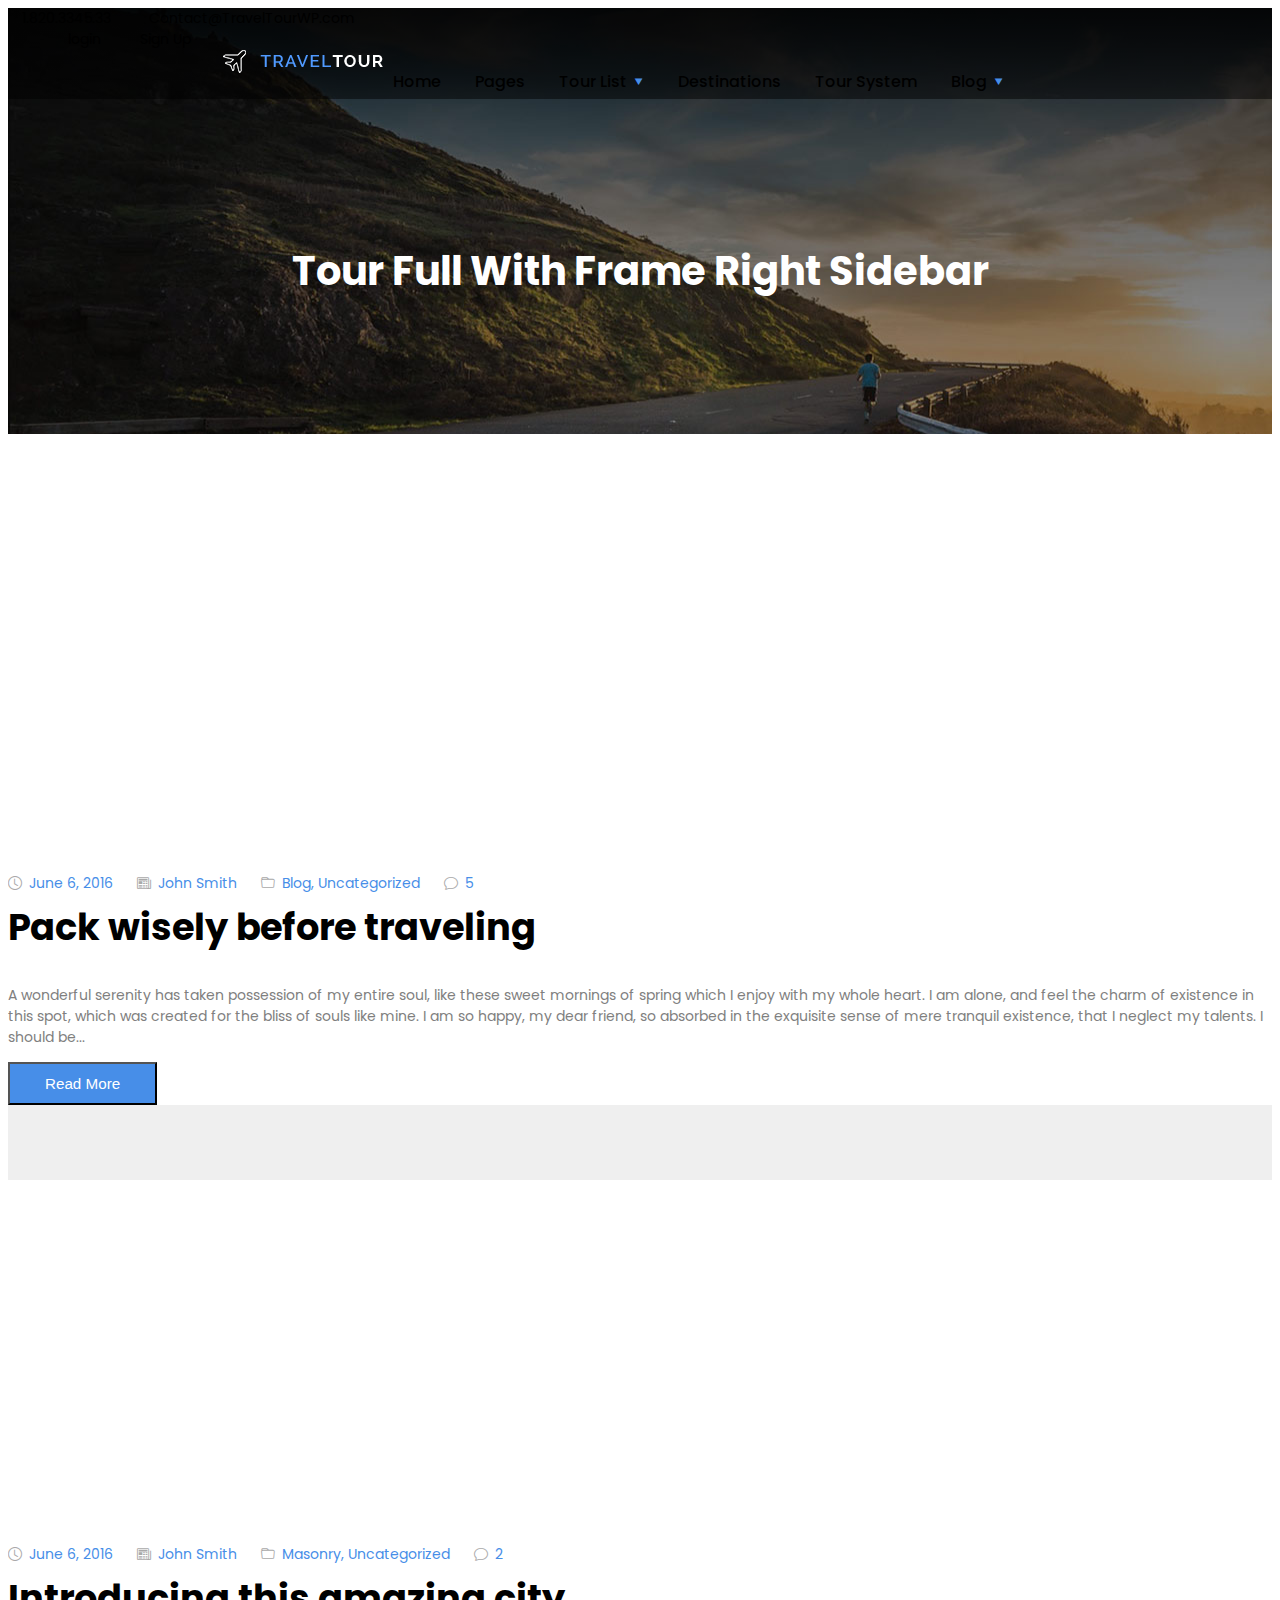
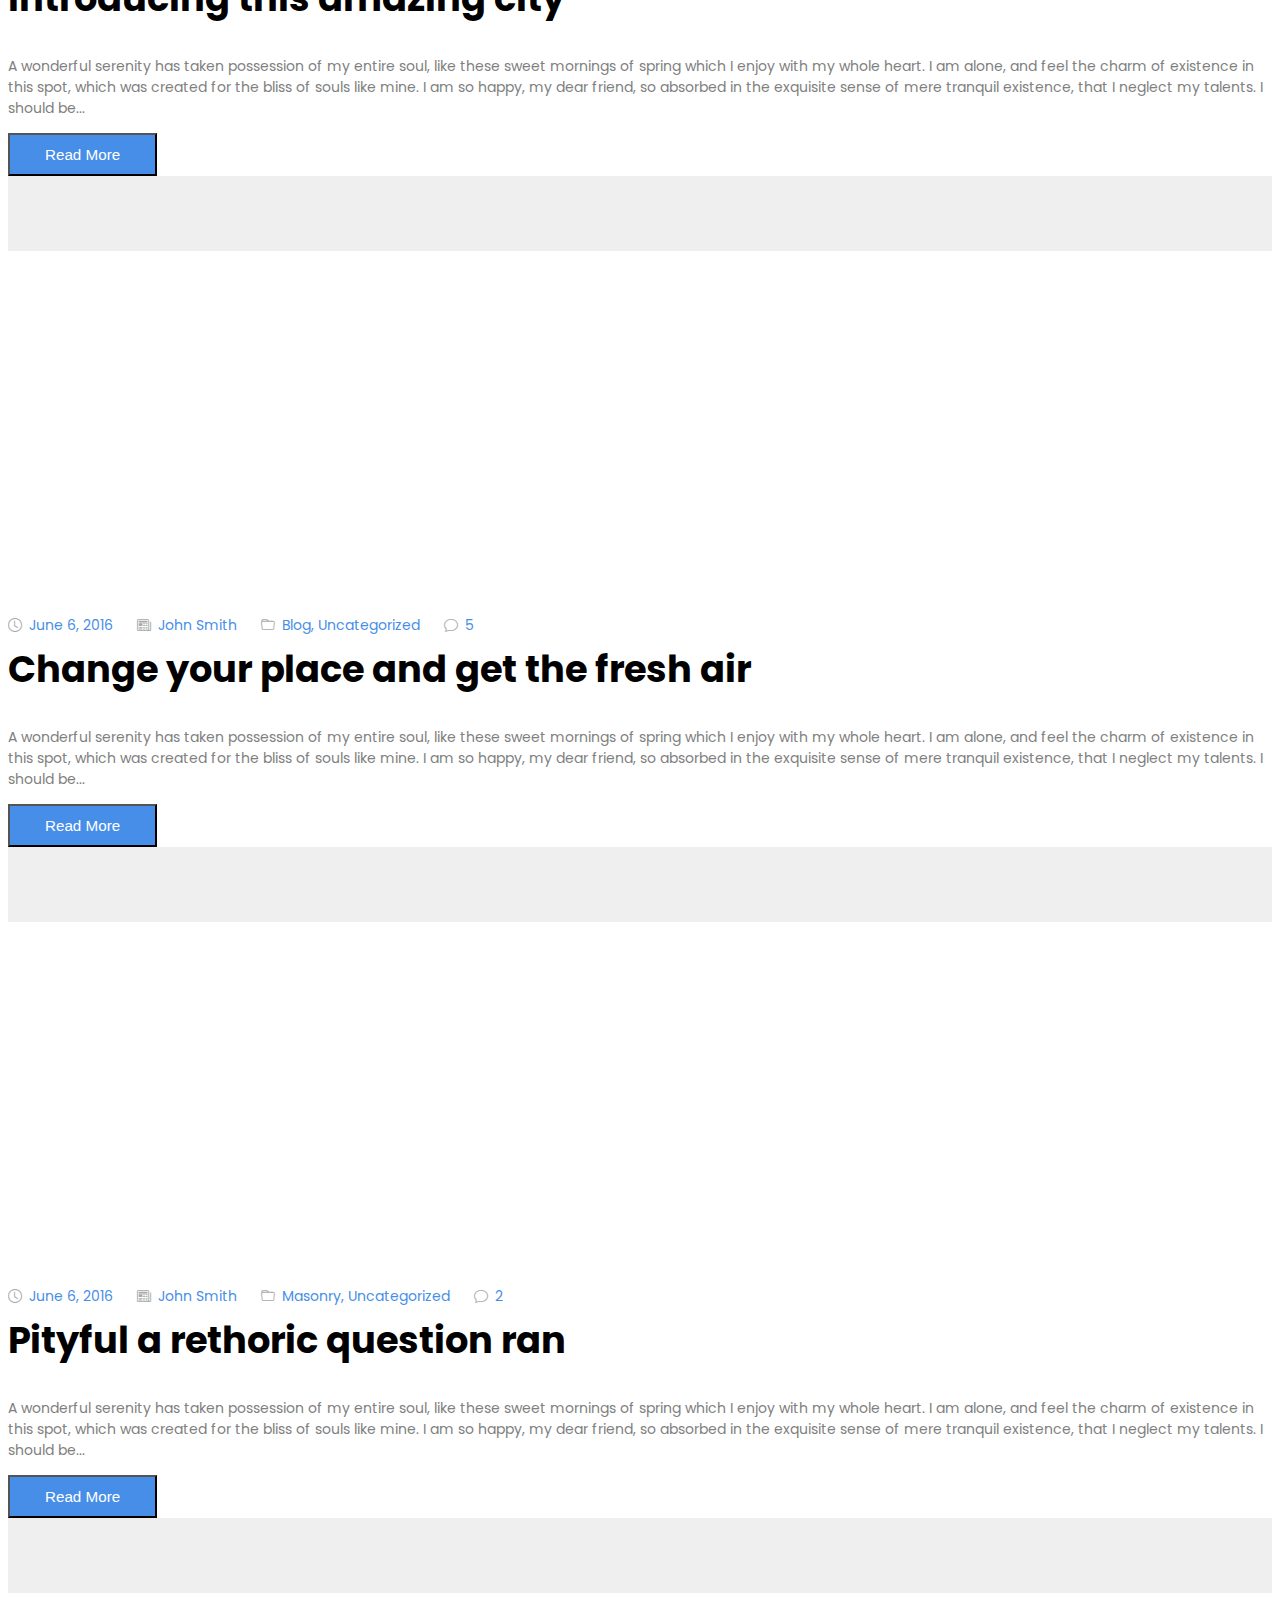
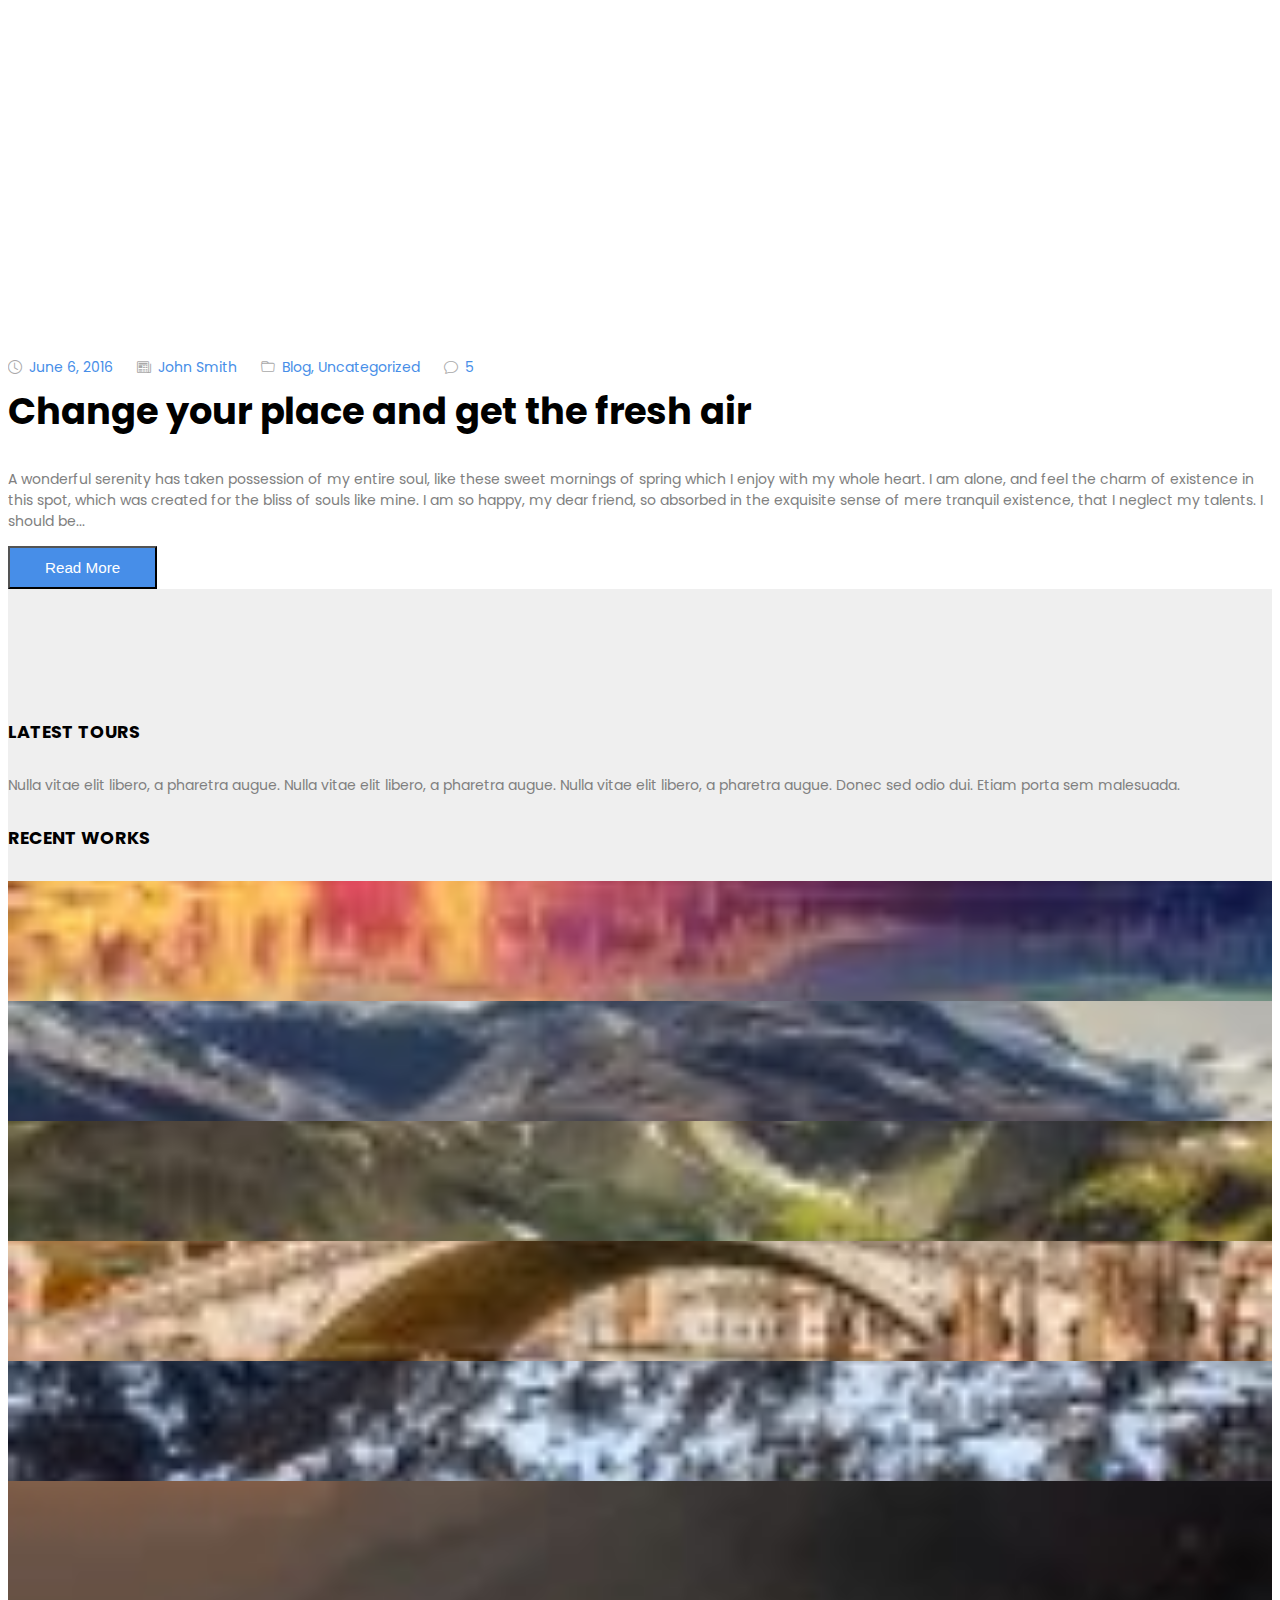
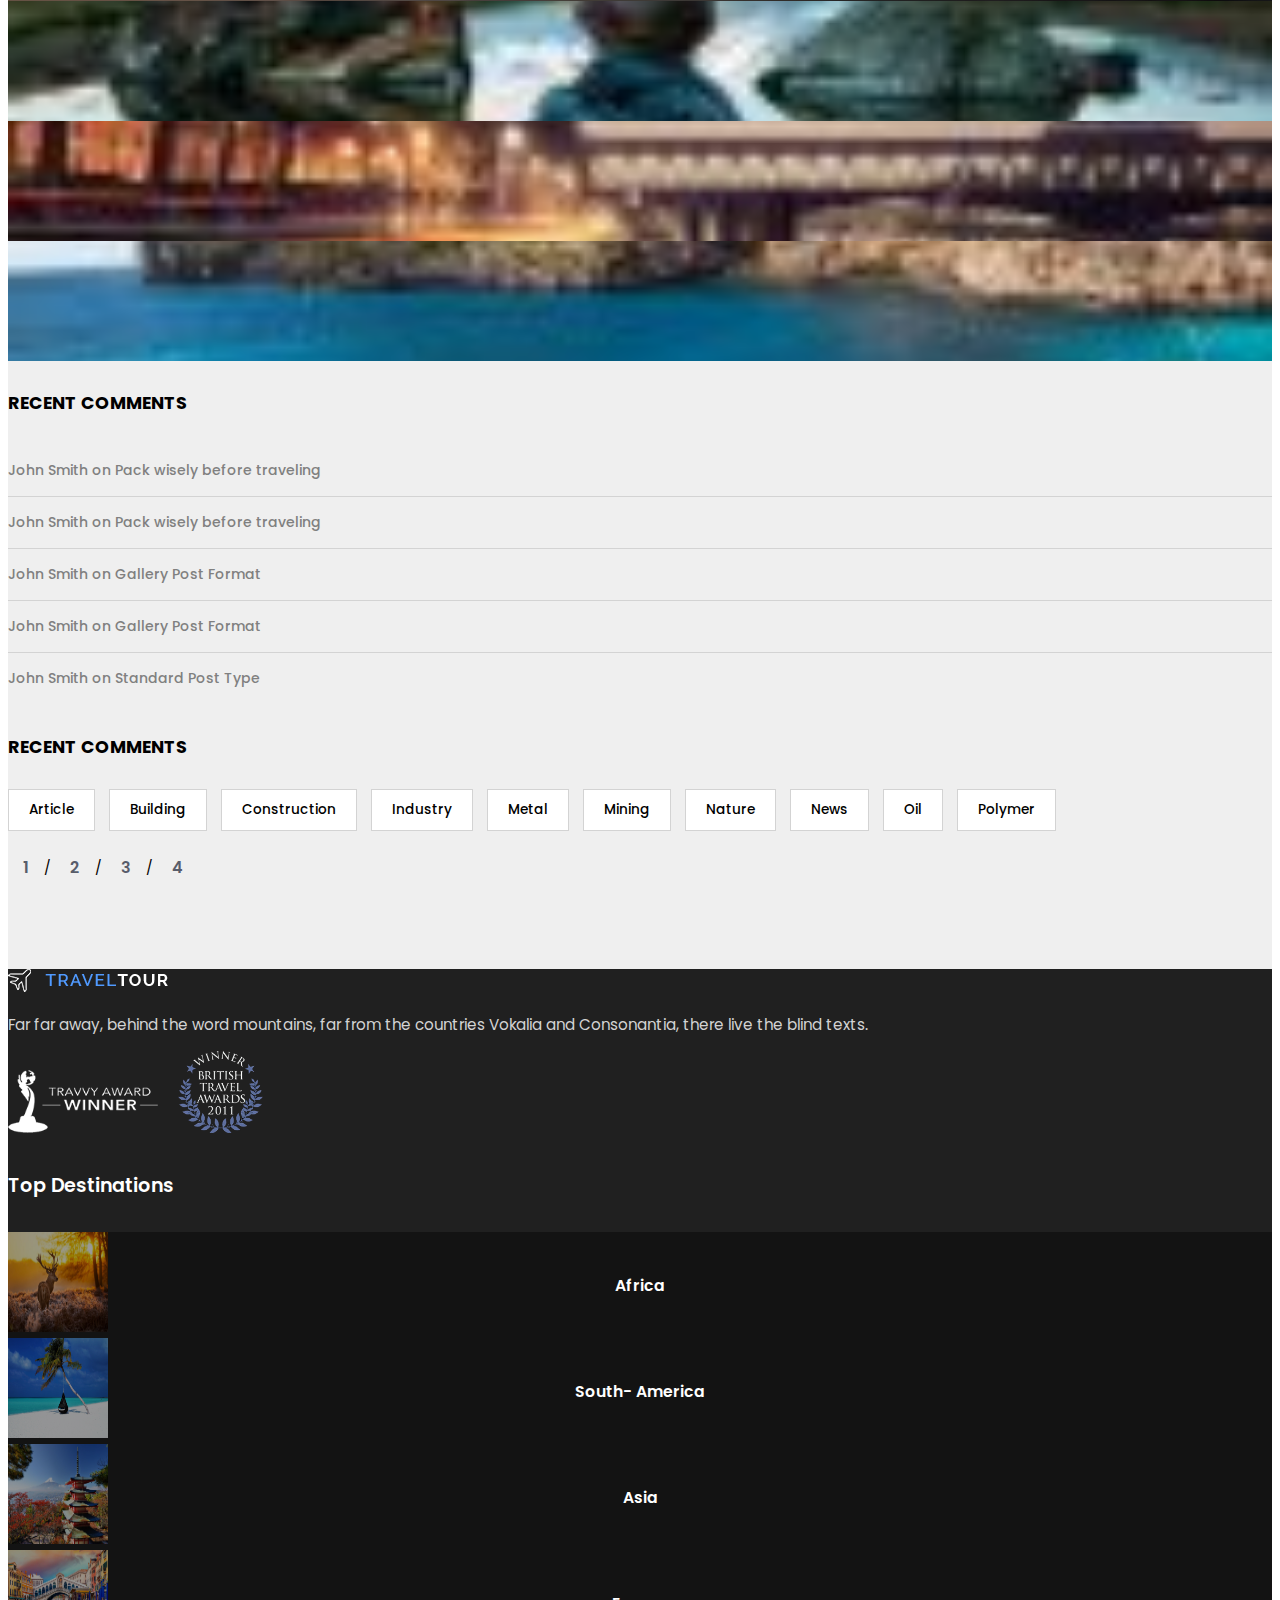
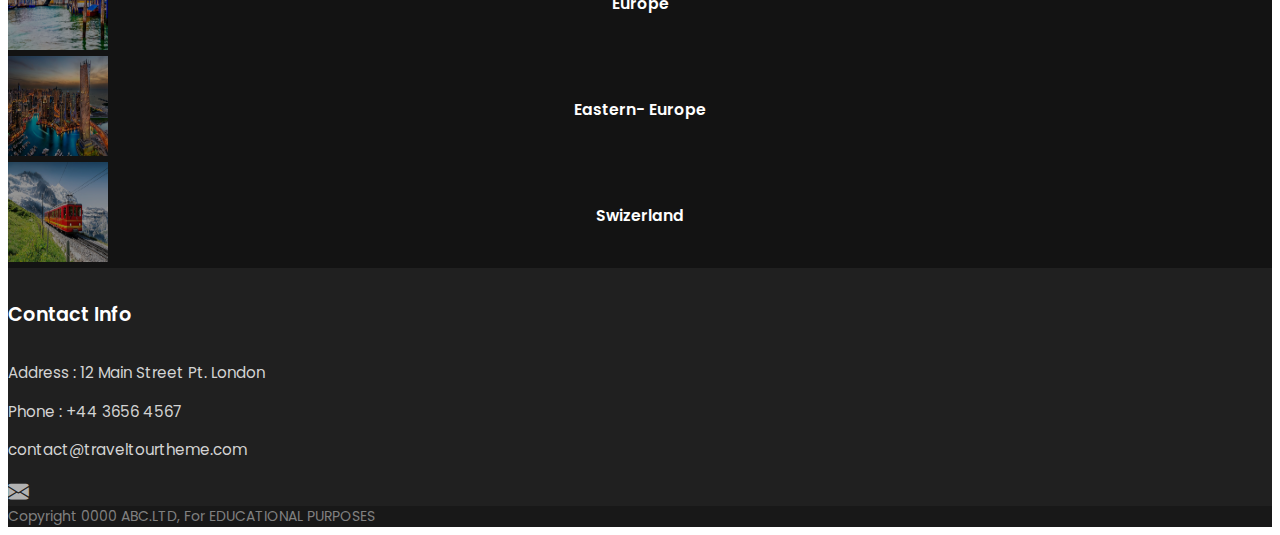
<file: blog.html>
<!DOCTYPE html>
<html lang="en">

<head>
    <meta charset="UTF-8">
    <meta http-equiv="X-UA-Compatible" content="IE=edge">
    <meta name="viewport" content="width=device-width, initial-scale=1.0">
    <title>Blog</title>

    <link rel="stylesheet" href="https://cdnjs.cloudflare.com/ajax/libs/OwlCarousel2/2.3.4/assets/owl.carousel.min.css"
        integrity="sha512-tS3S5qG0BlhnQROyJXvNjeEM4UpMXHrQfTGmbQ1gKmelCxlSEBUaxhRBj/EFTzpbP4RVSrpEikbmdJobCvhE3g=="
        crossorigin="anonymous" referrerpolicy="no-referrer" />
    <link rel="stylesheet"
        href="https://cdnjs.cloudflare.com/ajax/libs/OwlCarousel2/2.3.4/assets/owl.theme.default.min.css"
        integrity="sha512-sMXtMNL1zRzolHYKEujM2AqCLUR9F2C4/05cdbxjjLSRvMQIciEPCQZo++nk7go3BtSuK9kfa/s+a4f4i5pLkw=="
        crossorigin="anonymous" referrerpolicy="no-referrer" />
    <link href="https://cdn.jsdelivr.net/npm/bootstrap@5.1.3/dist/css/bootstrap.min.css" rel="stylesheet"
        integrity="sha384-1BmE4kWBq78iYhFldvKuhfTAU6auU8tT94WrHftjDbrCEXSU1oBoqyl2QvZ6jIW3" crossorigin="anonymous">
    <link rel="stylesheet" href="https://cdnjs.cloudflare.com/ajax/libs/font-awesome/6.1.1/css/all.min.css"
        integrity="sha512-KfkfwYDsLkIlwQp6LFnl8zNdLGxu9YAA1QvwINks4PhcElQSvqcyVLLD9aMhXd13uQjoXtEKNosOWaZqXgel0g=="
        crossorigin="anonymous" referrerpolicy="no-referrer" />
    <link rel="stylesheet" href="https://cdnjs.cloudflare.com/ajax/libs/animate.css/4.1.1/animate.min.css"
        integrity="sha512-c42qTSw/wPZ3/5LBzD+Bw5f7bSF2oxou6wEb+I/lqeaKV5FDIfMvvRp772y4jcJLKuGUOpbJMdg/BTl50fJYAw=="
        crossorigin="anonymous" referrerpolicy="no-referrer" />
    <link rel="stylesheet" href="https://cdn.jsdelivr.net/npm/bootstrap-icons@1.8.1/font/bootstrap-icons.css">
    <link rel="stylesheet" href="scss/home.css">
</head>

<body>
    <div class="page">
        <div class="navbar">
            <div class="container">
                <div class="top row justify-space-between text-white w-100 py-2">
                    <div class="col-lg-5 left me-auto d-none d-lg-flex">
                        <a href="tel: 1.820.3345.33"><i class="fa-solid fa-phone"></i> 1.820.3345.33</a>
                        <a href="mailto:Contact@TravelTourWP.com"><i class="fa-solid fa-envelope"></i>
                            Contact@TravelTourWP.com</a>
                    </div>
                    <div class="col-lg-4 right ms-auto">
                        <span class="socialicons">
                            <i class="fa-brands fa-facebook-f"></i>
                            <i class="fa-brands fa-flickr"></i>
                            <i class="fa-brands fa-google-plus-g"></i>
                            <i class="fa-brands fa-twitter"></i>
                        </span>
                        <span class="logsig">
                            <i class="fa-solid fa-lock"></i> login
                        </span>
                        <span class="logsig">
                            <i class="fa-solid fa-user"></i> Sign Up
                        </span>
                    </div>
                </div>
                <div class="mainbar py-3 w-100">
                    <div class="logo me-auto">
                        <a href="index.html#">
                            <img src="img/logo.png" alt="">
                        </a>
                    </div>
                    <div class="links text-white ms-auto">
                        <ul>
                            <i class="fa-solid fa-xmark"></i>
                            <li><a href="index.html#">Home</a></li>
                            <li><a href="#">Pages</a></li>
                            <li class="dropdown">
                                <a>Tour List <span>⯆</span></a>
                                <ul class="droplist">
                                    <li><a href="tour.html#">Tour List 1</a></li>
                                    <li><a href="tour.html#">Tour List 1</a></li>
                                    <li><a href="tour.html#">Tour List 1</a></li>
                                    <li><a href="tour.html#">Tour List 1</a></li>
                                </ul>
                            </li>
                            <li><a href="#">Destinations</a></li>
                            <li><a href="#">Tour System</a></li>
                            <li class="dropdown">
                                <a>Blog <span>⯆</span></a>
                                <ul class="droplist">
                                    <li><a href="blog.html#">Blog 1</a></li>
                                    <li><a href="blog.html#">Blog 1</a></li>
                                    <li><a href="blog.html#">Blog 1</a></li>
                                    <li><a href="blog.html#">Blog 1</a></li>
                                </ul>
                            </li>
                            <li><a href="#"><i class="fa-solid fa-magnifying-glass"></i></a></li>
                        </ul>
                    </div>
                    <div class="menu d-lg-none text-white ms-auto">
                        <i class="fa-solid fa-bars"></i>
                    </div>
                </div>
            </div>
        </div>

        <div class="pagetitle">
            <div class="container">
                <h2>Tour Full With Frame Right Sidebar</h2>
            </div>
        </div>

        <div class="content_wrapper b_log">
            <div class="container">
                <div class="row gx-5">
                    <div class="col-md-8 contentcol order-1 order-md-0">
                        <div class="contentwrapper">
                            <div class="imgwrapper overflow-hidden">
                                <div class="imgback w-100 h-100" style="background-image: url(img/blog1.jpg);"></div>
                                <div class="overlay"></div>
                            </div>
                            <div class="contentxt p-5">
                                <div class="art_info">
                                    <ul>
                                        <li><i class="bi bi-clock"></i><a href="#">June 6, 2016</a></li>
                                        <li><i class="bi bi-newspaper"></i><a href="#">John Smith</a></li>
                                        <li><i class="bi bi-folder"></i><a href="#">Blog, Uncategorized</a></li>
                                        <li><i class="bi bi-chat"></i><a href="#">5</a></li>
                                    </ul>
                                </div>
                                <h2>Pack wisely before traveling</h2>
                                <p>A wonderful serenity has taken possession of my entire soul, like these sweet mornings of spring which I enjoy with my whole heart. I am alone, and feel the charm of existence in this spot, which was created for the bliss of souls like mine. I am so happy, my dear friend, so absorbed in the exquisite sense of mere tranquil existence, that I neglect my talents. I should be...</p>
                                <button class="btn btn-lg-blue mt-3">Read More</button>
                            </div>
                        </div>

                        <div class="contentwrapper">
                            <div class="imgwrapper overflow-hidden">
                                <div class="imgback w-100 h-100" style="background-image: url(img/blog2.jpg);"></div>
                                <div class="overlay"></div>
                            </div>
                            <div class="contentxt p-5">
                                <div class="art_info">
                                    <ul>
                                        <li><i class="bi bi-clock"></i><a href="#">June 6, 2016</a></li>
                                        <li><i class="bi bi-newspaper"></i><a href="#">John Smith</a></li>
                                        <li><i class="bi bi-folder"></i><a href="#">Masonry, Uncategorized</a></li>
                                        <li><i class="bi bi-chat"></i><a href="#">2</a></li>
                                    </ul>
                                </div>
                                <h2>Introducing this amazing city</h2>
                                <p>A wonderful serenity has taken possession of my entire soul, like these sweet mornings of spring which I enjoy with my whole heart. I am alone, and feel the charm of existence in this spot, which was created for the bliss of souls like mine. I am so happy, my dear friend, so absorbed in the exquisite sense of mere tranquil existence, that I neglect my talents. I should be...</p>
                                <button class="btn btn-lg-blue mt-3">Read More</button>
                            </div>
                        </div>
                        
                        <div class="contentwrapper">
                            <div class="imgwrapper overflow-hidden">
                                <div class="imgback w-100 h-100" style="background-image: url(img/blog3.jpg);"></div>
                                <div class="overlay"></div>
                            </div>
                            <div class="contentxt p-5">
                                <div class="art_info">
                                    <ul>
                                        <li><i class="bi bi-clock"></i><a href="#">June 6, 2016</a></li>
                                        <li><i class="bi bi-newspaper"></i><a href="#">John Smith</a></li>
                                        <li><i class="bi bi-folder"></i><a href="#">Blog, Uncategorized</a></li>
                                        <li><i class="bi bi-chat"></i><a href="#">5</a></li>
                                    </ul>
                                </div>
                                <h2>Change your place and get the fresh air</h2>
                                <p>A wonderful serenity has taken possession of my entire soul, like these sweet mornings of spring which I enjoy with my whole heart. I am alone, and feel the charm of existence in this spot, which was created for the bliss of souls like mine. I am so happy, my dear friend, so absorbed in the exquisite sense of mere tranquil existence, that I neglect my talents. I should be...</p>
                                <button class="btn btn-lg-blue mt-3">Read More</button>
                            </div>
                        </div>

                        <div class="contentwrapper">
                            <div class="imgwrapper overflow-hidden">
                                <div class="imgback w-100 h-100" style="background-image: url(img/blog4.jpg);"></div>
                                <div class="overlay"></div>
                            </div>
                            <div class="contentxt p-5">
                                <div class="art_info">
                                    <ul>
                                        <li><i class="bi bi-clock"></i><a href="#">June 6, 2016</a></li>
                                        <li><i class="bi bi-newspaper"></i><a href="#">John Smith</a></li>
                                        <li><i class="bi bi-folder"></i><a href="#">Masonry, Uncategorized</a></li>
                                        <li><i class="bi bi-chat"></i><a href="#">2</a></li>
                                    </ul>
                                </div>
                                <h2>Pityful a rethoric question ran</h2>
                                <p>A wonderful serenity has taken possession of my entire soul, like these sweet mornings of spring which I enjoy with my whole heart. I am alone, and feel the charm of existence in this spot, which was created for the bliss of souls like mine. I am so happy, my dear friend, so absorbed in the exquisite sense of mere tranquil existence, that I neglect my talents. I should be...</p>
                                <button class="btn btn-lg-blue mt-3">Read More</button>
                            </div>
                        </div>

                        <div class="contentwrapper">
                            <div class="imgwrapper overflow-hidden">
                                <div class="imgback w-100 h-100" style="background-image: url(img/blog5.jpg);"></div>
                                <div class="overlay"></div>
                            </div>
                            <div class="contentxt p-5">
                                <div class="art_info">
                                    <ul>
                                        <li><i class="bi bi-clock"></i><a href="#">June 6, 2016</a></li>
                                        <li><i class="bi bi-newspaper"></i><a href="#">John Smith</a></li>
                                        <li><i class="bi bi-folder"></i><a href="#">Blog, Uncategorized</a></li>
                                        <li><i class="bi bi-chat"></i><a href="#">5</a></li>
                                    </ul>
                                </div>
                                <h2>Change your place and get the fresh air</h2>
                                <p>A wonderful serenity has taken possession of my entire soul, like these sweet mornings of spring which I enjoy with my whole heart. I am alone, and feel the charm of existence in this spot, which was created for the bliss of souls like mine. I am so happy, my dear friend, so absorbed in the exquisite sense of mere tranquil existence, that I neglect my talents. I should be...</p>
                                <button class="btn btn-lg-blue mt-3">Read More</button>
                            </div>
                        </div>

                    </div>
                    <div class="col-md-4 linkscol order-3 order-md-0">
                        <div class="textwidget p-3">
                            <h5 class="mb-4">Latest Tours</h5>
                            <p>Nulla vitae elit libero, a pharetra augue. Nulla vitae elit libero, a pharetra augue. Nulla vitae elit libero, a pharetra augue. Donec sed odio dui. Etiam porta sem malesuada.</p>
                        </div>

                        <div class="recentworks p-3 my-5">
                            <h5 class="mb-4">Recent Works</h5>
                            <div class="row g-4">
                                <div class="col-6">
                                    <div style="background-image: url(img/reworks.jpg);">
                                        <div class="overlay text-white">
                                            <i class="bi bi-link-45deg"></i>
                                        </div>
                                    </div>
                                </div>
                                <div class="col-6">
                                    <div style="background-image: url(img/reworks2.jpg);">
                                        <div class="overlay text-white">
                                            <i class="bi bi-link-45deg"></i>
                                        </div>
                                    </div>
                                </div>
                                <div class="col-6">
                                    <div style="background-image: url(img/reworks3.jpg);">
                                        <div class="overlay text-white">
                                            <i class="bi bi-link-45deg"></i>
                                        </div>
                                    </div>
                                </div>
                                <div class="col-6">
                                    <div style="background-image: url(img/reworks4.jpg);">
                                        <div class="overlay text-white">
                                            <i class="bi bi-link-45deg"></i>
                                        </div>
                                    </div>
                                </div>
                                <div class="col-6">
                                    <div style="background-image: url(img/reworks5.jpg);">
                                        <div class="overlay text-white">
                                            <i class="bi bi-link-45deg"></i>
                                        </div>
                                    </div>
                                </div>
                                <div class="col-6">
                                    <div style="background-image: url(img/reworks6.jpg);">
                                        <div class="overlay text-white">
                                            <i class="bi bi-link-45deg"></i>
                                        </div>
                                    </div>
                                </div>
                                <div class="col-6">
                                    <div style="background-image: url(img/reworks7.jpg);">
                                        <div class="overlay text-white">
                                            <i class="bi bi-link-45deg"></i>
                                        </div>
                                    </div>
                                </div>
                                <div class="col-6">
                                    <div style="background-image: url(img/reworks8.jpg);">
                                        <div class="overlay text-white">
                                            <i class="bi bi-link-45deg"></i>
                                        </div>
                                    </div>
                                </div>
                                <div class="col-6">
                                    <div style="background-image: url(img/reworks9.jpg);">
                                        <div class="overlay text-white">
                                            <i class="bi bi-link-45deg"></i>
                                        </div>
                                    </div>
                                </div>
                            </div>
                        </div>

                        <div class="tourcato p-3">
                            <h5 class="mb-3">Recent Comments</h5>
                            <ul>
                                <li><a href="#">John Smith on Pack wisely before traveling</a></li>
                                <li><a href="#">John Smith on Pack wisely before traveling</a></li>
                                <li><a href="#">John Smith on Gallery Post Format</a></li>
                                <li><a href="#">John Smith on Gallery Post Format</a></li>
                                <li><a href="#">John Smith on Standard Post Type</a></li>
                            </ul>
                        </div>

                        <div class="tag_cloud p-3">
                            <h5 class="mb-3">Recent Comments</h5>
                            <div class="my-4">
                                <a href="#">article</a>
                                <a href="#">Building</a>
                                <a href="#">Construction</a>
                                <a href="#">Industry</a>
                                <a href="#">Metal</a>
                                <a href="#">mining</a>
                                <a href="#">nature</a>
                                <a href="#">news</a>
                                <a href="#">oil</a>
                                <a href="#">polymer</a>
                            </div>
                        </div>

                    </div>
                    <div class="col-md-8 contentcol order-2 order-md-0">
                        <div class="pages">
                            <ul>
                                <li><a href="#">1</a></li>/
                                <li><a href="#">2</a></li>/
                                <li><a href="#">3</a></li>/
                                <li><a href="#">4</a></li>
                            </ul>
                        </div>
                    </div>
                    <div class="col-md-4"></div>
                </div>
            </div>
        </div>

        <div class="footer">
            <div class="footer_top py-5">
                <div class="container">
                    <div class="row justify-content-between gy-5">
                        <div class="col-md-3">
                            <div class="mb-4"><img src="img/logo.png" alt=""></div>
                            <p class="py-2">Far far away, behind the word mountains, far from the countries Vokalia and
                                Consonantia, there live the blind texts.</p>
                            <div class="awards py-3"><img src="img/award-1.png" alt=""><img src="img/award-2.png"
                                    alt=""></div>
                        </div>
                        <div class="col-md-4">
                            <h5 class="topichead">Top Destinations</h5>
                            <div class="row py-4 gy-3">
                                <div class="col-4">
                                    <div class="wrapper">
                                        <img src="img/pacslipic4.jpg" alt="" class="w-100">
                                        <div class="overlay">
                                            <h5>Africa</h5>
                                        </div>
                                    </div>
                                </div>
                                <div class="col-4">
                                    <div class="wrapper">
                                        <img src="img/southame.jpg" alt="" class="w-100">
                                        <div class="overlay">
                                            <h5>South- America</h5>
                                        </div>
                                    </div>
                                </div>
                                <div class="col-4 smpiccol">
                                    <div class="wrapper">
                                        <img src="img/packsli1.jpg" alt="" class="w-100">
                                        <div class="overlay">
                                            <h5>Asia</h5>
                                        </div>
                                    </div>
                                </div>
                                <div class="col-4 smpiccol">
                                    <div class="wrapper">
                                        <img src="img/1600px_COLOURBOX10159607.jpg" alt="" class="w-100">
                                        <div class="overlay">
                                            <h5>Europe</h5>
                                        </div>
                                    </div>
                                </div>
                                <div class="col-4 smpiccol">
                                    <div class="wrapper">
                                        <img src="img/pacslipic5.jpg" alt="" class="w-100">
                                        <div class="overlay">
                                            <h5>Eastern- Europe</h5>
                                        </div>
                                    </div>
                                </div>
                                <div class="col-4 smpiccol">
                                    <div class="wrapper">
                                        <img src="img/pacsliderpic6.jpg" alt="" class="w-100">
                                        <div class="overlay">
                                            <h5>Swizerland</h5>
                                        </div>
                                    </div>
                                </div>
                            </div>
                        </div>
                        <div class="col-md-3">
                            <h5 class="topichead">Contact Info</h5>
                            <div class="py-4">
                                <p>Address : 12 Main Street Pt. London</p>
                                <p><a href="tel:+44 3656 4567">Phone : +44 3656 4567</a></p>
                                <p><a href="mailto:contact@traveltourtheme.com">contact@traveltourtheme.com</a></p>
                                <div class="social_icons py-3">
                                    <a href="#"><i class="bi bi-envelope-fill"></i></a>
                                    <a href="#"><i class="fa-brands fa-facebook-f"></i></a>
                                    <a href="#"><i class="fa-brands fa-google-plus-g"></i></a>
                                    <a href="#"><i class="fa-brands fa-linkedin-in"></i></a>
                                    <a href="#"><i class="fa-brands fa-pinterest-p"></i></a>
                                    <a href="#"><i class="fa-brands fa-skype"></i></a>
                                    <a href="#"><i class="fa-brands fa-twitter"></i></a>
                                </div>
                            </div>
                        </div>
                    </div>
                </div>
            </div>
            <div class="footerbottom py-3">
                <div class="container text-white text-center">
                    <p>Copyright 0000 ABC.LTD, For EDUCATIONAL PURPOSES</p>
                </div>
            </div>
        </div>

        <div class="up_btn">
            <i class="fa-solid fa-angles-up"></i>
        </div>
    </div>


    <script src="https://cdnjs.cloudflare.com/ajax/libs/jquery/3.6.0/jquery.min.js"
        integrity="sha512-894YE6QWD5I59HgZOGReFYm4dnWc1Qt5NtvYSaNcOP+u1T9qYdvdihz0PPSiiqn/+/3e7Jo4EaG7TubfWGUrMQ=="
        crossorigin="anonymous" referrerpolicy="no-referrer"></script>
    <script src="https://cdnjs.cloudflare.com/ajax/libs/OwlCarousel2/2.3.4/owl.carousel.min.js"
        integrity="sha512-bPs7Ae6pVvhOSiIcyUClR7/q2OAsRiovw4vAkX+zJbw3ShAeeqezq50RIIcIURq7Oa20rW2n2q+fyXBNcU9lrw=="
        crossorigin="anonymous" referrerpolicy="no-referrer"></script>
    <script src="https://cdn.jsdelivr.net/npm/bootstrap@5.1.3/dist/js/bootstrap.bundle.min.js"
        integrity="sha384-ka7Sk0Gln4gmtz2MlQnikT1wXgYsOg+OMhuP+IlRH9sENBO0LRn5q+8nbTov4+1p"
        crossorigin="anonymous"></script>
    <script src="https://cdnjs.cloudflare.com/ajax/libs/wow/1.1.2/wow.min.js"
        integrity="sha512-Eak/29OTpb36LLo2r47IpVzPBLXnAMPAVypbSZiZ4Qkf8p/7S/XRG5xp7OKWPPYfJT6metI+IORkR5G8F900+g=="
        crossorigin="anonymous" referrerpolicy="no-referrer"></script>
    <script src="script.js"></script>
</body>

</html>
</file>
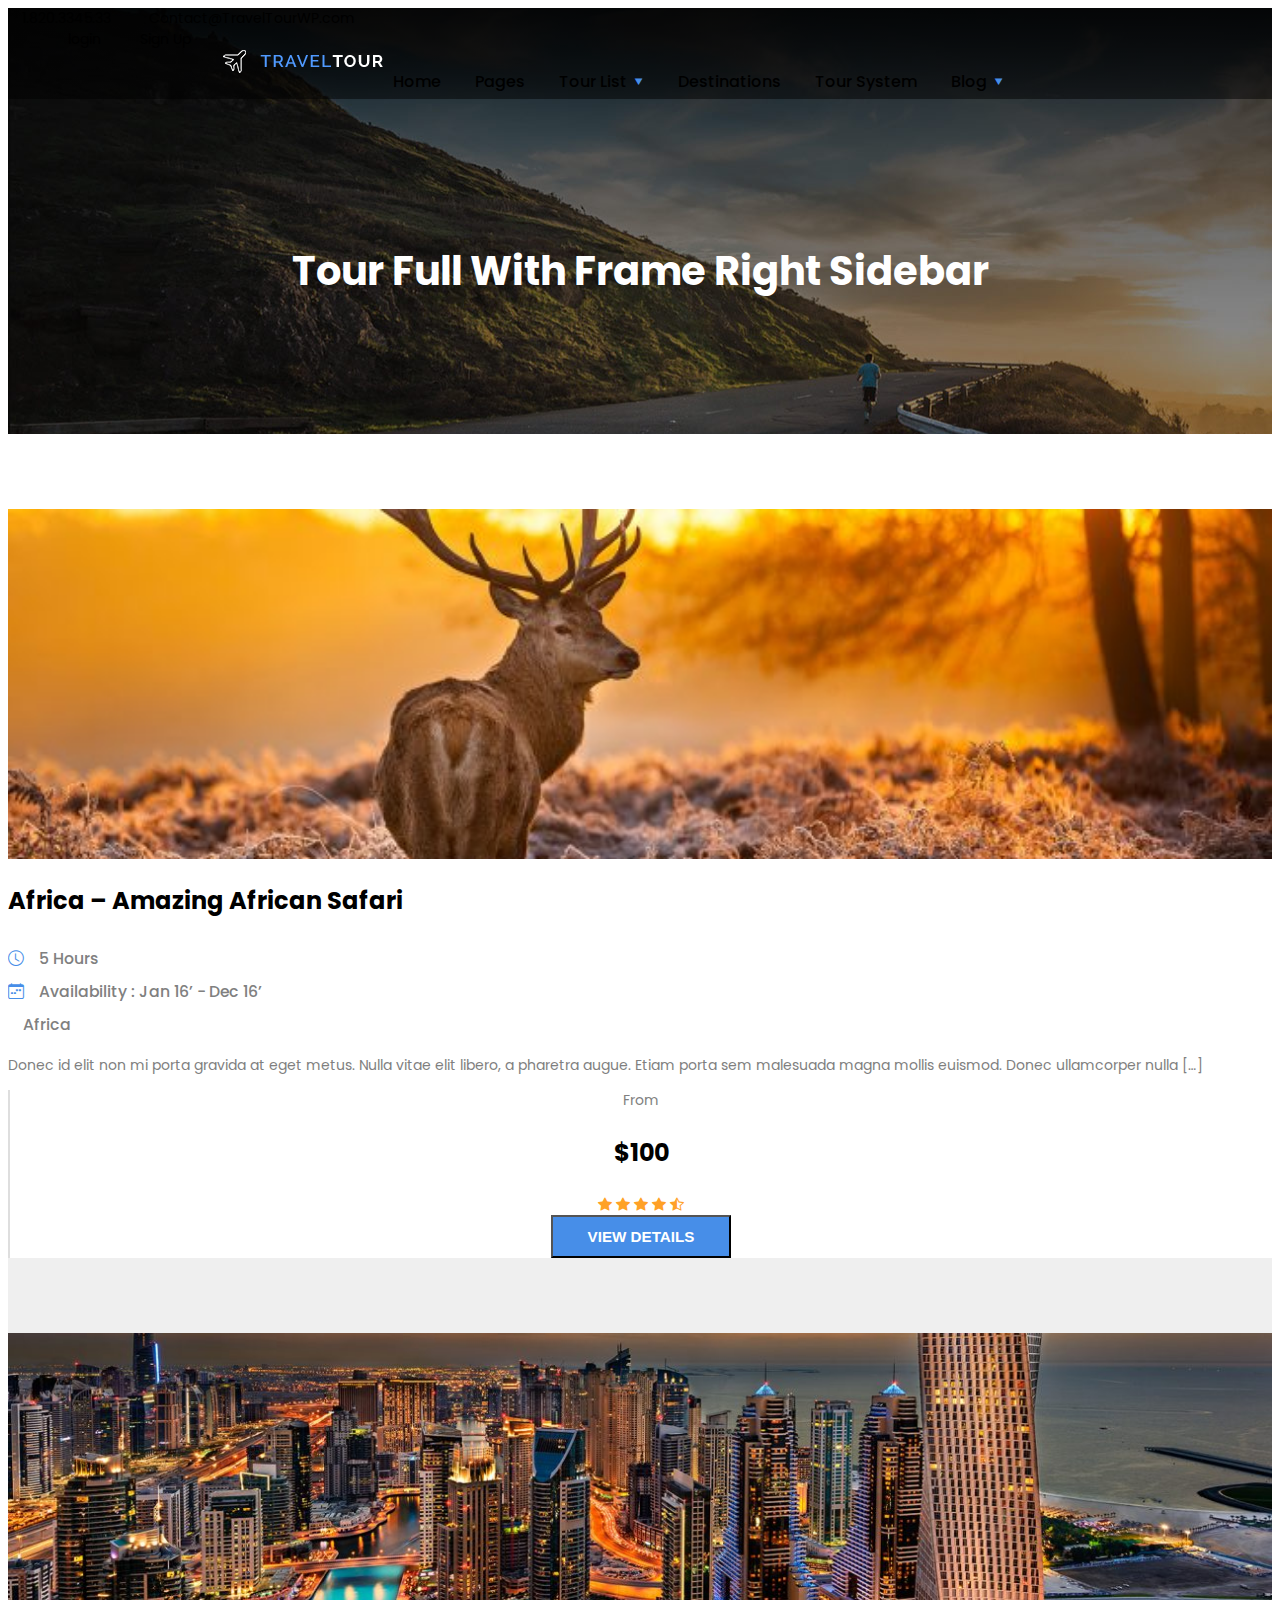
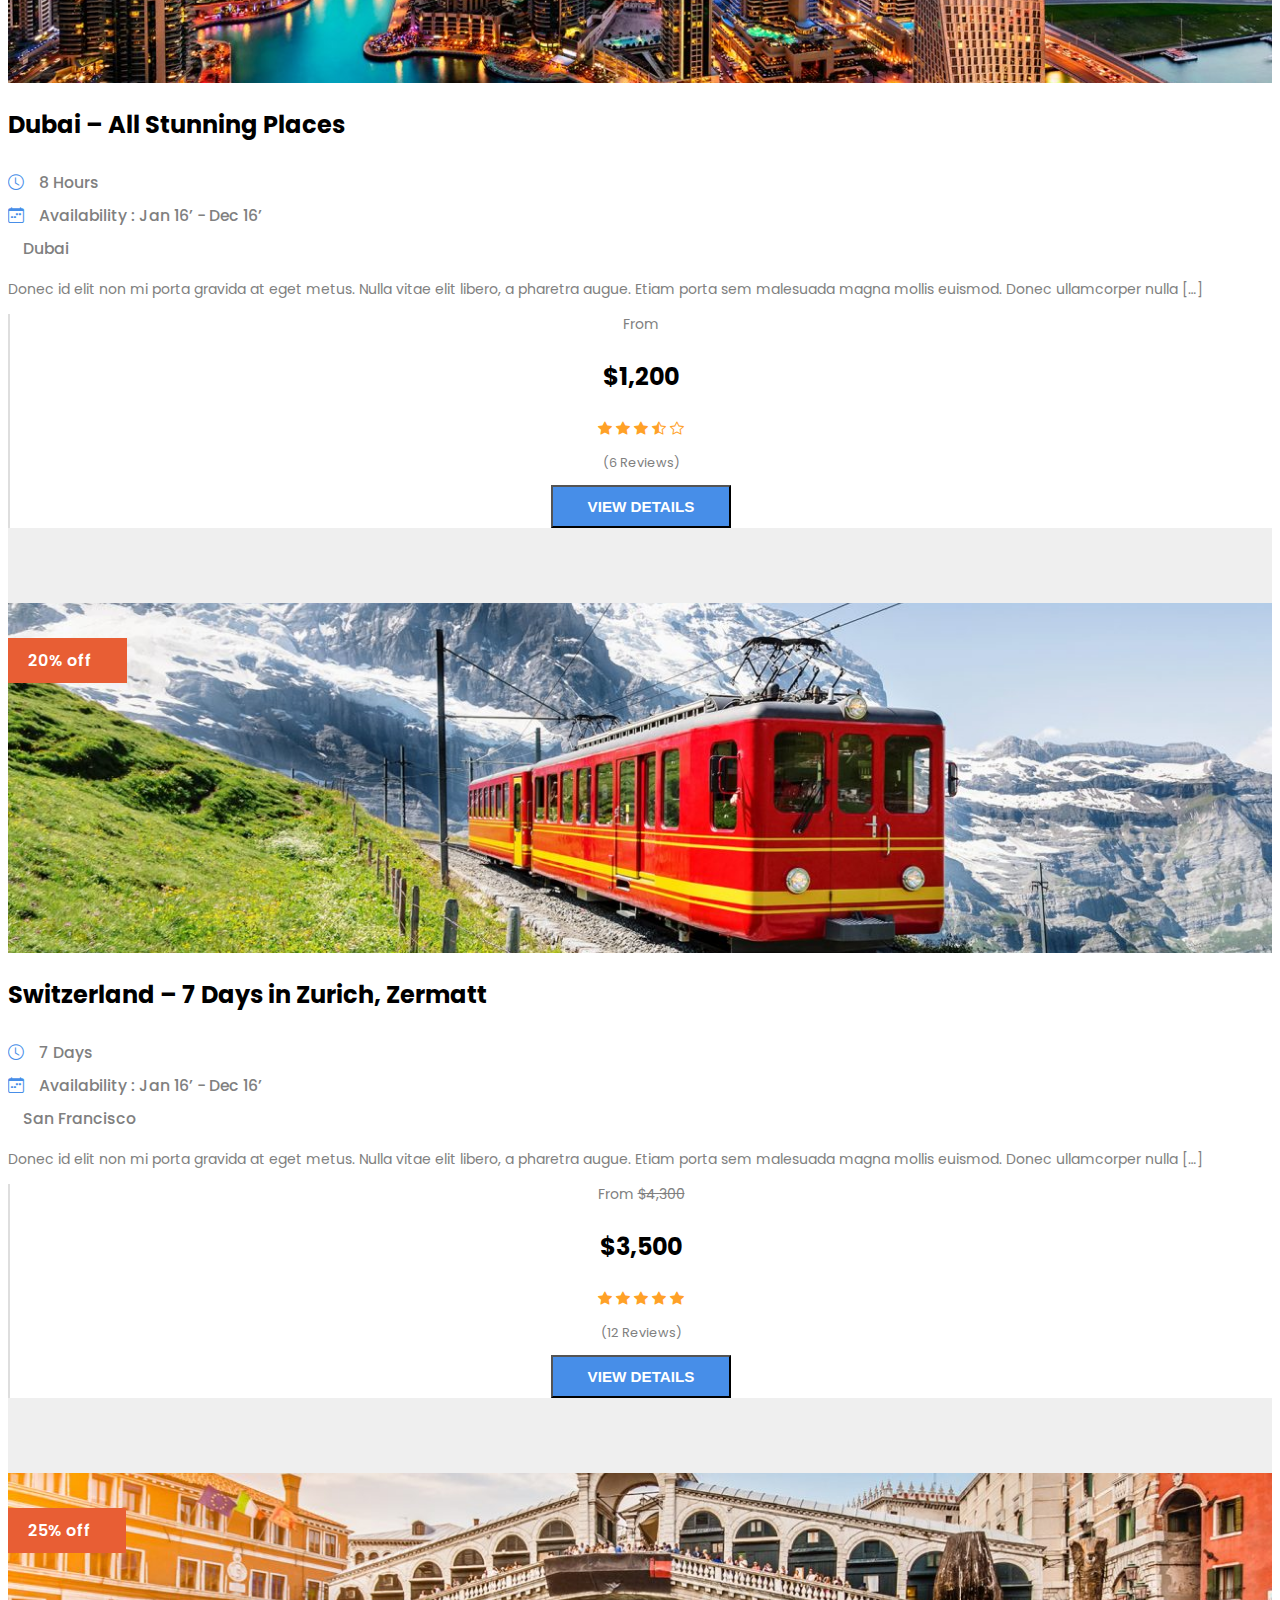
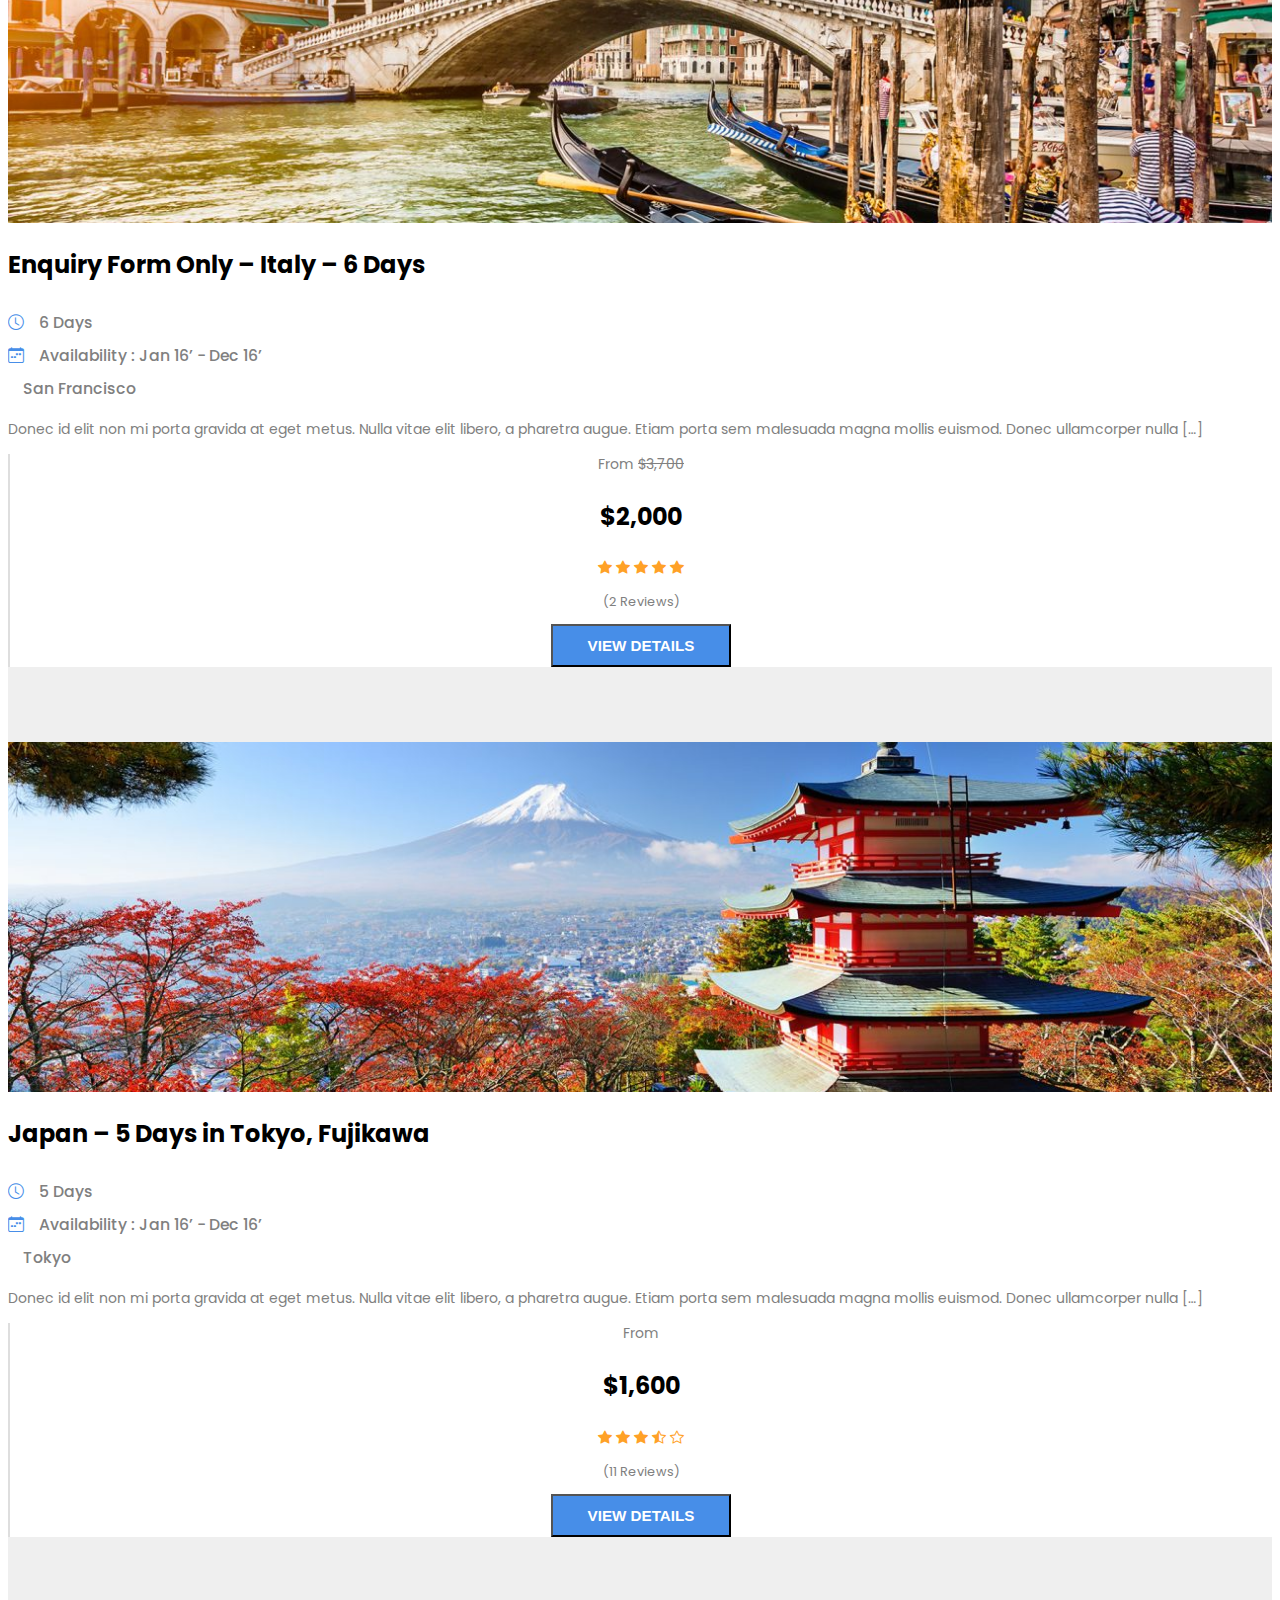
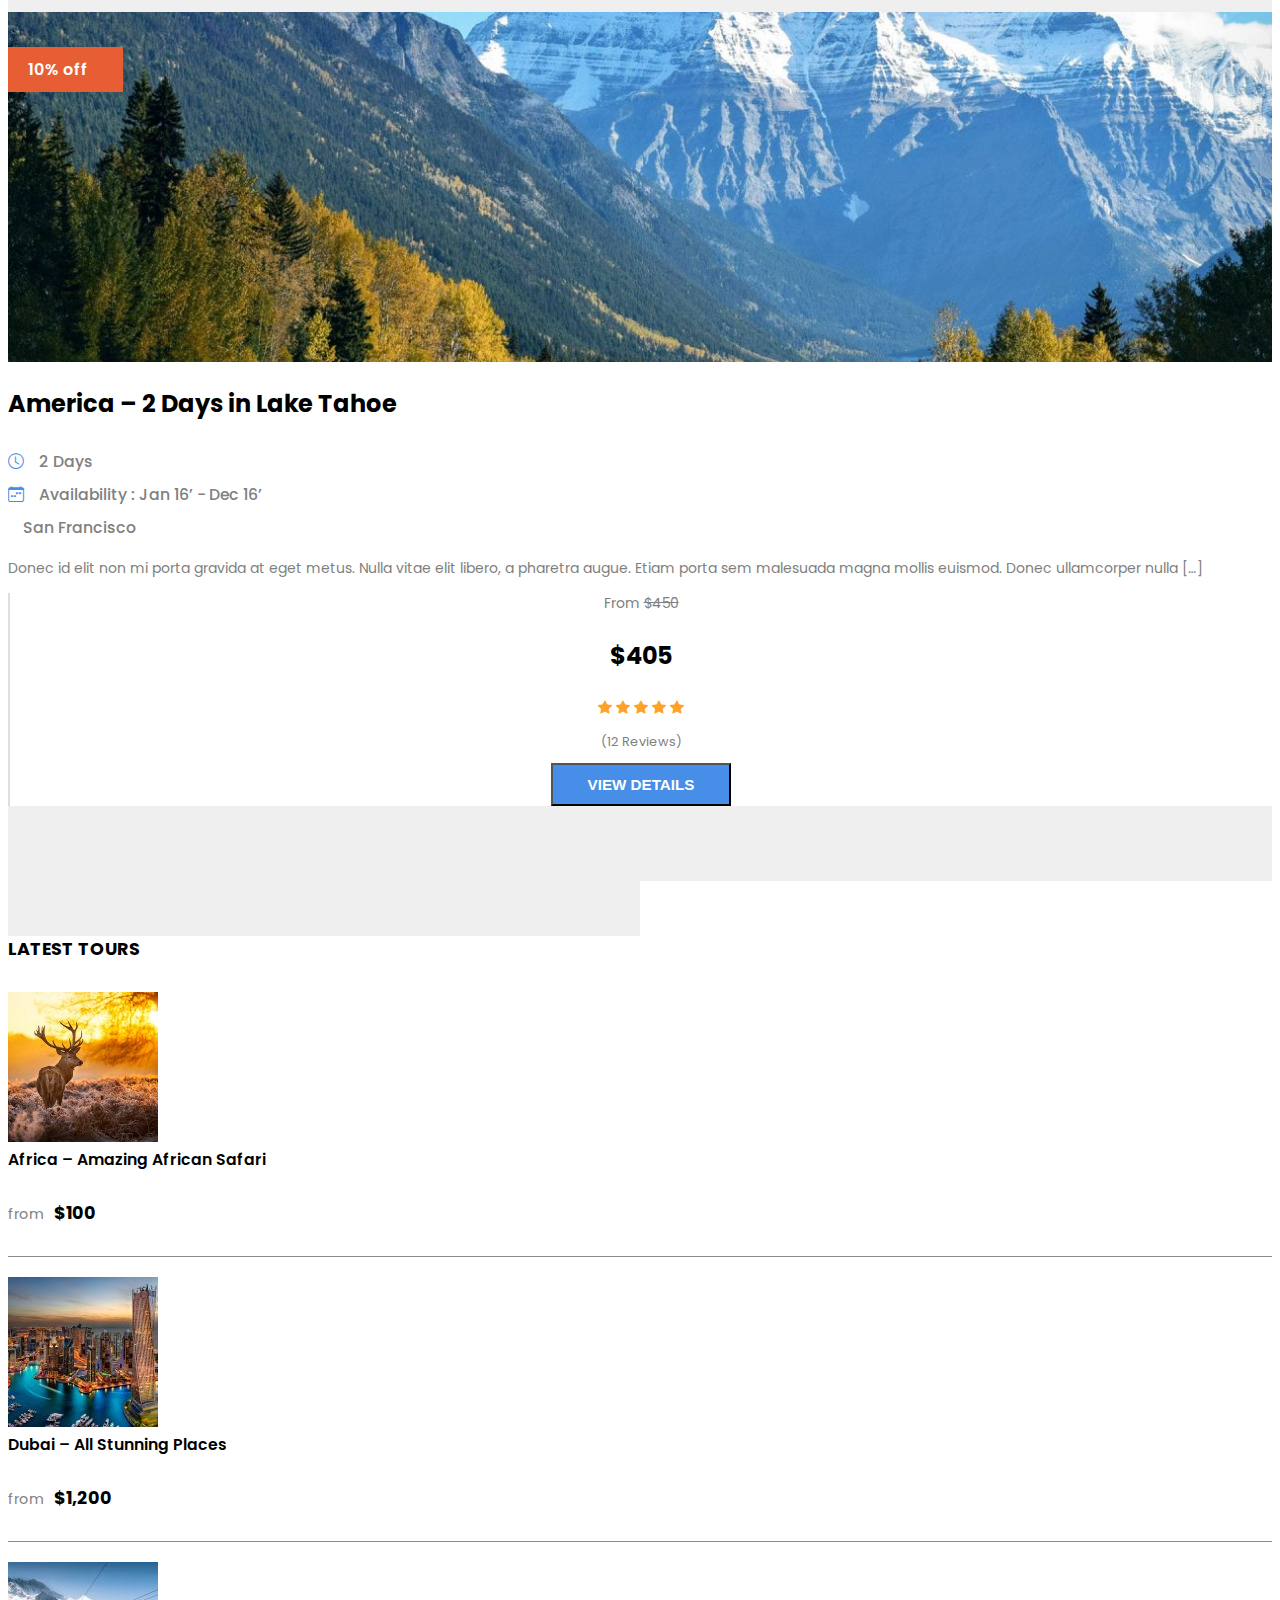
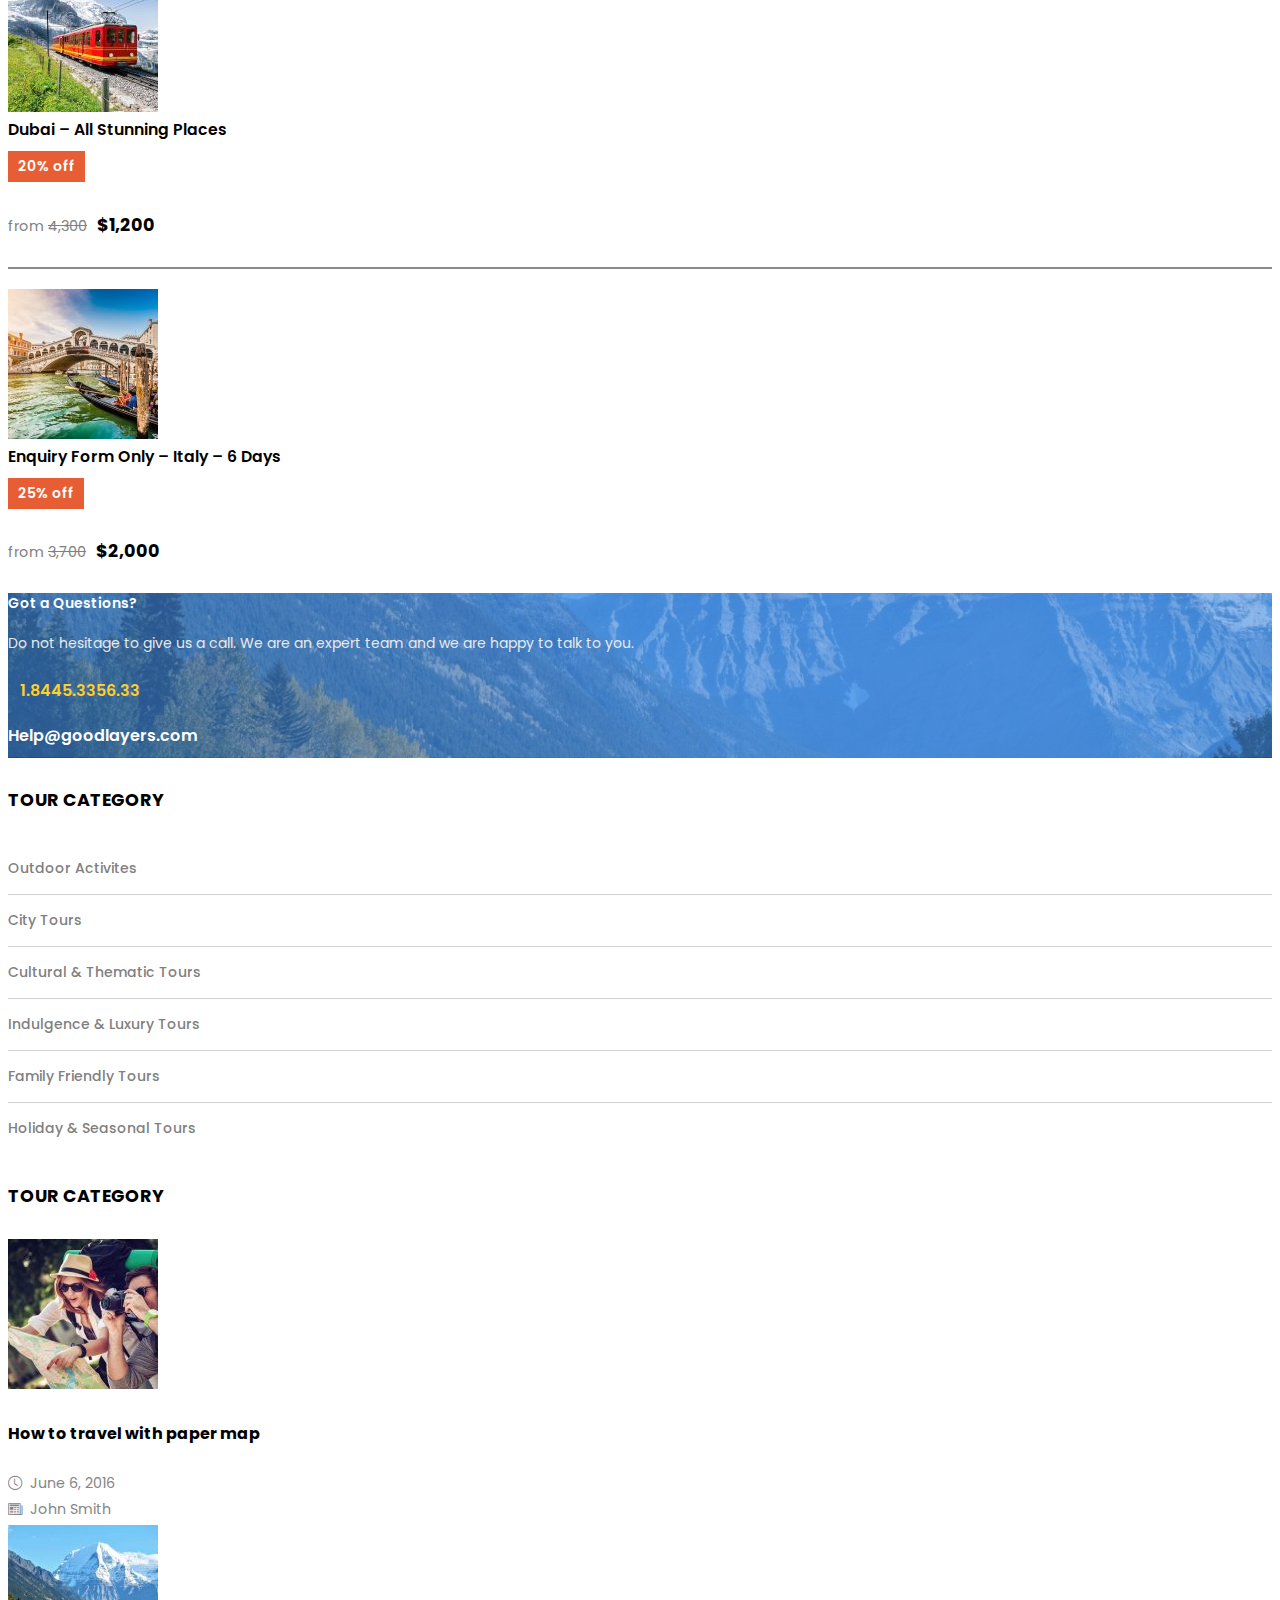
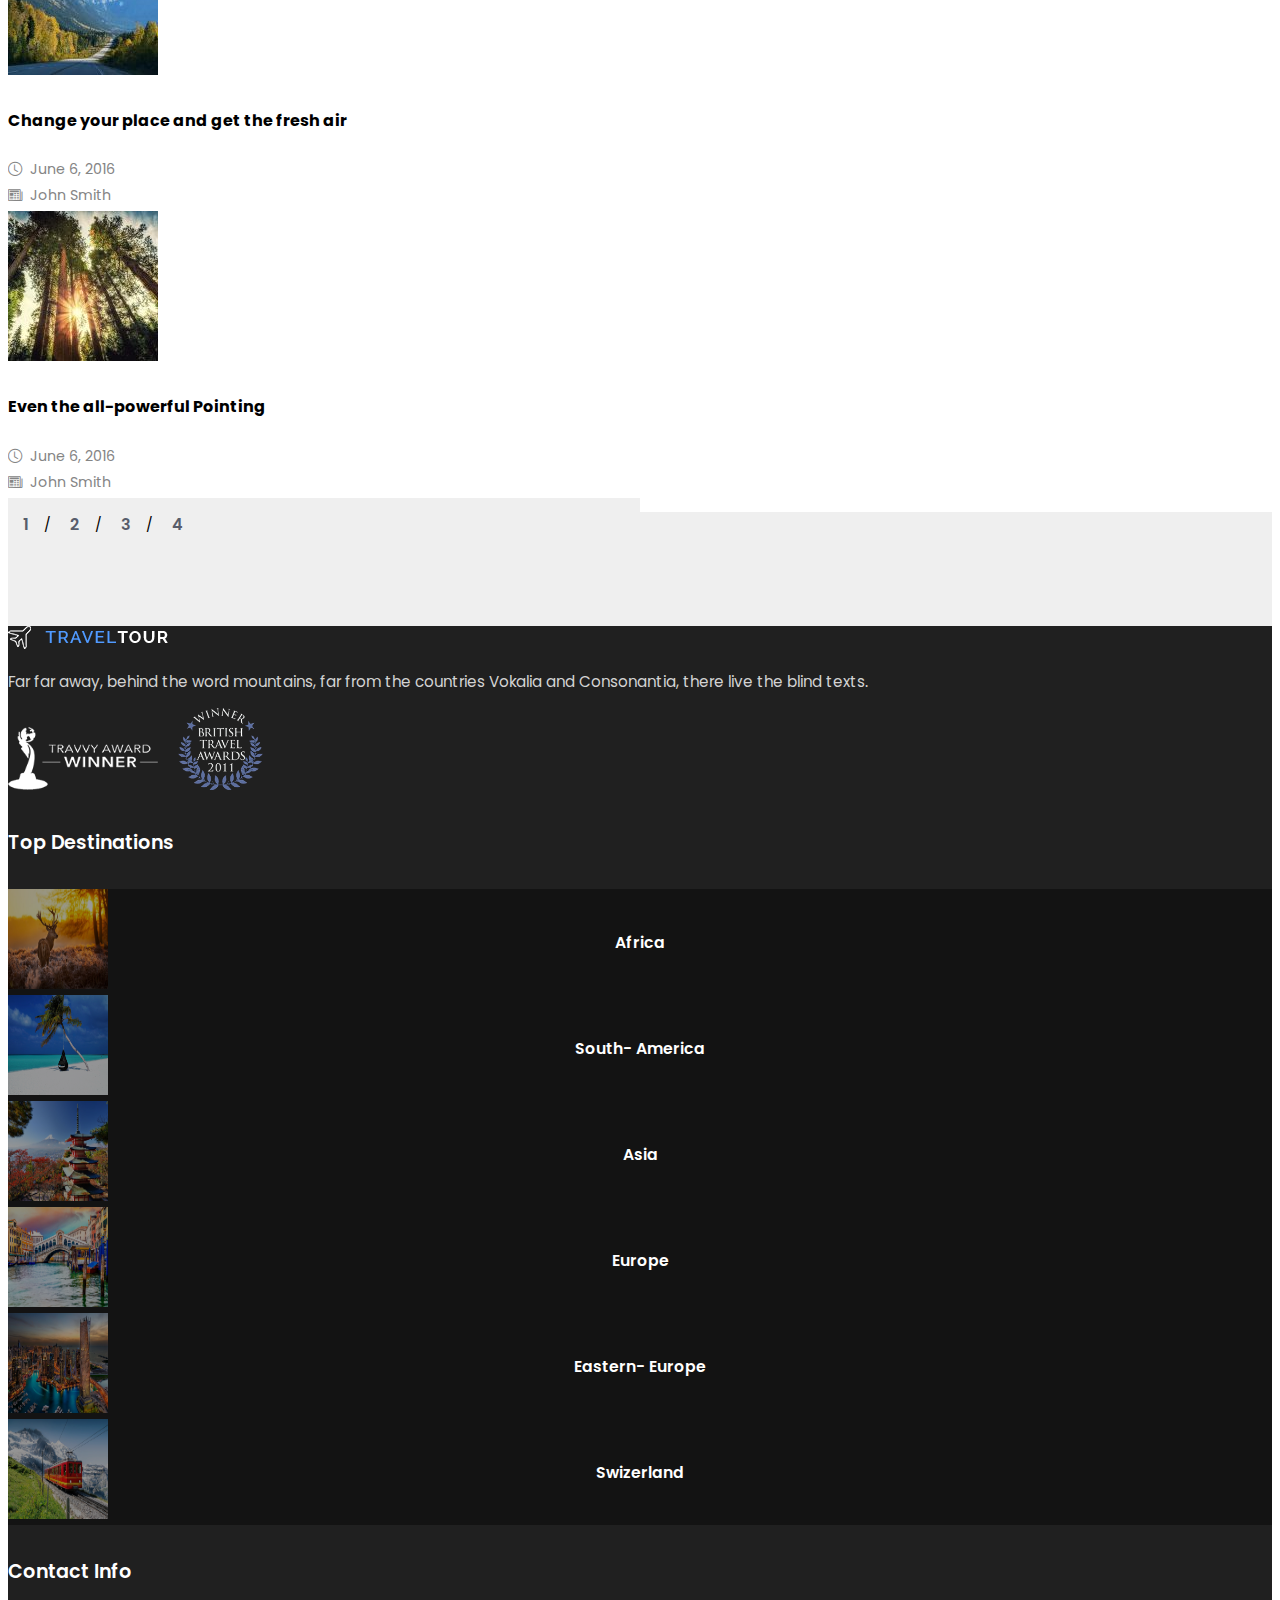
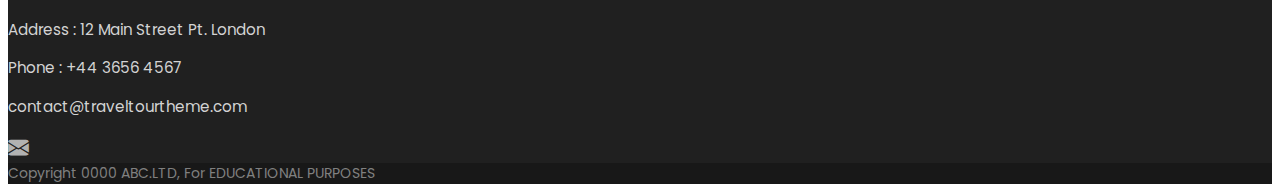
<file: tour.html>
<!DOCTYPE html>
<html lang="en">

<head>
    <meta charset="UTF-8">
    <meta http-equiv="X-UA-Compatible" content="IE=edge">
    <meta name="viewport" content="width=device-width, initial-scale=1.0">
    <title>Tour</title>

    <link rel="stylesheet" href="https://cdnjs.cloudflare.com/ajax/libs/OwlCarousel2/2.3.4/assets/owl.carousel.min.css"
        integrity="sha512-tS3S5qG0BlhnQROyJXvNjeEM4UpMXHrQfTGmbQ1gKmelCxlSEBUaxhRBj/EFTzpbP4RVSrpEikbmdJobCvhE3g=="
        crossorigin="anonymous" referrerpolicy="no-referrer" />
    <link rel="stylesheet"
        href="https://cdnjs.cloudflare.com/ajax/libs/OwlCarousel2/2.3.4/assets/owl.theme.default.min.css"
        integrity="sha512-sMXtMNL1zRzolHYKEujM2AqCLUR9F2C4/05cdbxjjLSRvMQIciEPCQZo++nk7go3BtSuK9kfa/s+a4f4i5pLkw=="
        crossorigin="anonymous" referrerpolicy="no-referrer" />
    <link href="https://cdn.jsdelivr.net/npm/bootstrap@5.1.3/dist/css/bootstrap.min.css" rel="stylesheet"
        integrity="sha384-1BmE4kWBq78iYhFldvKuhfTAU6auU8tT94WrHftjDbrCEXSU1oBoqyl2QvZ6jIW3" crossorigin="anonymous">
    <link rel="stylesheet" href="https://cdnjs.cloudflare.com/ajax/libs/font-awesome/6.1.1/css/all.min.css"
        integrity="sha512-KfkfwYDsLkIlwQp6LFnl8zNdLGxu9YAA1QvwINks4PhcElQSvqcyVLLD9aMhXd13uQjoXtEKNosOWaZqXgel0g=="
        crossorigin="anonymous" referrerpolicy="no-referrer" />
    <link rel="stylesheet" href="https://cdnjs.cloudflare.com/ajax/libs/animate.css/4.1.1/animate.min.css"
        integrity="sha512-c42qTSw/wPZ3/5LBzD+Bw5f7bSF2oxou6wEb+I/lqeaKV5FDIfMvvRp772y4jcJLKuGUOpbJMdg/BTl50fJYAw=="
        crossorigin="anonymous" referrerpolicy="no-referrer" />
    <link rel="stylesheet" href="https://cdn.jsdelivr.net/npm/bootstrap-icons@1.8.1/font/bootstrap-icons.css">
    <link rel="stylesheet" href="scss/home.css">
</head>

<body>
    <div class="page">
        <div class="navbar">
            <div class="container">
                <div class="top row justify-space-between text-white w-100 py-2">
                    <div class="col-lg-5 left me-auto d-none d-lg-flex">
                        <a href="tel: 1.820.3345.33"><i class="fa-solid fa-phone"></i> 1.820.3345.33</a>
                        <a href="mailto:Contact@TravelTourWP.com"><i class="fa-solid fa-envelope"></i>
                            Contact@TravelTourWP.com</a>
                    </div>
                    <div class="col-lg-4 right ms-auto">
                        <span class="socialicons">
                            <i class="fa-brands fa-facebook-f"></i>
                            <i class="fa-brands fa-flickr"></i>
                            <i class="fa-brands fa-google-plus-g"></i>
                            <i class="fa-brands fa-twitter"></i>
                        </span>
                        <span class="logsig">
                            <i class="fa-solid fa-lock"></i> login
                        </span>
                        <span class="logsig">
                            <i class="fa-solid fa-user"></i> Sign Up
                        </span>
                    </div>
                </div>
                <div class="mainbar py-3 w-100">
                    <div class="logo me-auto">
                        <a href="index.html#">
                            <img src="img/logo.png" alt="">
                        </a>
                    </div>
                    <div class="links text-white ms-auto">
                        <ul>
                            <i class="fa-solid fa-xmark"></i>
                            <li><a href="index.html#">Home</a></li>
                            <li><a href="#">Pages</a></li>
                            <li class="dropdown">
                                <a>Tour List <span>⯆</span></a>
                                <ul class="droplist">
                                    <li><a href="tour.html#">Tour List 1</a></li>
                                    <li><a href="tour.html#">Tour List 1</a></li>
                                    <li><a href="tour.html#">Tour List 1</a></li>
                                    <li><a href="tour.html#">Tour List 1</a></li>
                                </ul>
                            </li>
                            <li><a href="#">Destinations</a></li>
                            <li><a href="#">Tour System</a></li>
                            <li class="dropdown">
                                <a>Blog <span>⯆</span></a>
                                <ul class="droplist">
                                    <li><a href="blog.html#">Blog 1</a></li>
                                    <li><a href="blog.html#">Blog 1</a></li>
                                    <li><a href="blog.html#">Blog 1</a></li>
                                    <li><a href="blog.html#">Blog 1</a></li>
                                </ul>
                            </li>
                            <li><a href="#"><i class="fa-solid fa-magnifying-glass"></i></a></li>
                        </ul>
                    </div>
                    <div class="menu d-lg-none text-white ms-auto">
                        <i class="fa-solid fa-bars"></i>
                    </div>
                </div>
            </div>
        </div>

        <div class="pagetitle">
            <div class="container">
                <h2>Tour Full With Frame Right Sidebar</h2>
            </div>
        </div>

        <div class="content_wrapper">
            <div class="container">
                <div class="row gx-5">
                    <div class="col-md-8 contentcol order-1 order-md-0">
                        <div class="contentwrapper">
                            <div class="imgwrapper" style="background-image: url(img/pacslipic4.jpg);"></div>
                            <div class="contentxt p-5">
                                <div class="row gy-4">
                                    <div class="col-md-8">
                                        <h3 class="py-2">Africa – Amazing African Safari</h3>
                                        <div class="packinfo">
                                            <span><i class="bi bi-clock"></i>5 Hours</span>
                                            <span><i class="bi bi-calendar-week"></i>Availability : Jan 16’ - Dec
                                                16’</span>
                                            <span><i class="fa-solid fa-plane-departure"></i>Africa</span>
                                        </div>
                                        <p class="py-3 mb-0">Donec id elit non mi porta gravida at eget metus. Nulla
                                            vitae elit libero, a pharetra augue. Etiam porta sem malesuada magna mollis
                                            euismod. Donec ullamcorper nulla […]</p>
                                    </div>
                                    <div class="col-md-4 packprice">
                                        <span>From</span>
                                        <h3>$100</h3>
                                        <div class="ratings py-3">
                                            <i class="bi bi-star-fill"></i>
                                            <i class="bi bi-star-fill"></i>
                                            <i class="bi bi-star-fill"></i>
                                            <i class="bi bi-star-fill"></i>
                                            <i class="bi bi-star-half"></i>
                                        </div>
                                        <button class="btn btn-lg-blue">View details</button>
                                    </div>
                                </div>

                            </div>
                        </div>

                        <div class="contentwrapper">
                            <div class="imgwrapper" style="background-image: url(img/content2.jpg);"></div>
                            <div class="contentxt p-5">
                                <div class="row gy-4">
                                    <div class="col-md-8">
                                        <h3 class="py-2">Dubai – All Stunning Places</h3>
                                        <div class="packinfo">
                                            <span><i class="bi bi-clock"></i>8 Hours</span>
                                            <span><i class="bi bi-calendar-week"></i>Availability : Jan 16’ - Dec
                                                16’</span>
                                            <span><i class="fa-solid fa-plane-departure"></i>Dubai</span>
                                        </div>
                                        <p class="py-3 mb-0">Donec id elit non mi porta gravida at eget metus. Nulla
                                            vitae elit libero, a pharetra augue. Etiam porta sem malesuada magna mollis
                                            euismod. Donec ullamcorper nulla […]</p>
                                    </div>
                                    <div class="col-md-4 packprice">
                                        <span>From</span>
                                        <h3>$1,200</h3>
                                        <div class="ratings py-3">
                                            <i class="bi bi-star-fill"></i>
                                            <i class="bi bi-star-fill"></i>
                                            <i class="bi bi-star-fill"></i>
                                            <i class="bi bi-star-half"></i>
                                            <i class="bi bi-star"></i>
                                            <br>
                                            <p>(6 Reviews)</p>
                                        </div>
                                        <button class="btn btn-lg-blue">View details</button>
                                    </div>
                                </div>

                            </div>
                        </div>

                        <div class="contentwrapper">
                            <div class="imgwrapper" style="background-image: url(img/content3.jpg);">
                                <div class="tag">20% off</div>
                            </div>
                            <div class="contentxt p-5">
                                <div class="row gy-4">
                                    <div class="col-md-8">
                                        <h3 class="py-2">Switzerland – 7 Days in Zurich, Zermatt</h3>
                                        <div class="packinfo">
                                            <span><i class="bi bi-clock"></i>7 Days</span>
                                            <span><i class="bi bi-calendar-week"></i>Availability : Jan 16’ - Dec
                                                16’</span>
                                            <span><i class="fa-solid fa-plane-departure"></i>San Francisco</span>
                                        </div>
                                        <p class="py-3 mb-0">Donec id elit non mi porta gravida at eget metus. Nulla
                                            vitae elit libero, a pharetra augue. Etiam porta sem malesuada magna mollis
                                            euismod. Donec ullamcorper nulla […]</p>
                                    </div>
                                    <div class="col-md-4 packprice">
                                        <span>From <del>$4,300</del></span>
                                        <h3>$3,500</h3>
                                        <div class="ratings py-3">
                                            <i class="bi bi-star-fill"></i>
                                            <i class="bi bi-star-fill"></i>
                                            <i class="bi bi-star-fill"></i>
                                            <i class="bi bi-star-fill"></i>
                                            <i class="bi bi-star-fill"></i>
                                            <br>
                                            <p>(12 Reviews)</p>
                                        </div>
                                        <button class="btn btn-lg-blue">View details</button>
                                    </div>
                                </div>

                            </div>
                        </div>

                        <div class="contentwrapper">
                            <div class="imgwrapper" style="background-image: url(img/content4.jpg);">
                                <div class="tag">25% off</div>
                            </div>
                            <div class="contentxt p-5">
                                <div class="row gy-4">
                                    <div class="col-md-8">
                                        <h3 class="py-2">Enquiry Form Only – Italy – 6 Days</h3>
                                        <div class="packinfo">
                                            <span><i class="bi bi-clock"></i>6 Days</span>
                                            <span><i class="bi bi-calendar-week"></i>Availability : Jan 16’ - Dec
                                                16’</span>
                                            <span><i class="fa-solid fa-plane-departure"></i>San Francisco</span>
                                        </div>
                                        <p class="py-3 mb-0">Donec id elit non mi porta gravida at eget metus. Nulla
                                            vitae elit libero, a pharetra augue. Etiam porta sem malesuada magna mollis
                                            euismod. Donec ullamcorper nulla […]</p>
                                    </div>
                                    <div class="col-md-4 packprice">
                                        <span>From <del>$3,700</del></span>
                                        <h3>$2,000</h3>
                                        <div class="ratings py-3">
                                            <i class="bi bi-star-fill"></i>
                                            <i class="bi bi-star-fill"></i>
                                            <i class="bi bi-star-fill"></i>
                                            <i class="bi bi-star-fill"></i>
                                            <i class="bi bi-star-fill"></i>
                                            <br>
                                            <p>(2 Reviews)</p>
                                        </div>
                                        <button class="btn btn-lg-blue">View details</button>
                                    </div>
                                </div>

                            </div>
                        </div>

                        <div class="contentwrapper">
                            <div class="imgwrapper" style="background-image: url(img/content5.jpg);"></div>
                            <div class="contentxt p-5">
                                <div class="row gy-4">
                                    <div class="col-md-8">
                                        <h3 class="py-2">Japan – 5 Days in Tokyo, Fujikawa</h3>
                                        <div class="packinfo">
                                            <span><i class="bi bi-clock"></i>5 Days</span>
                                            <span><i class="bi bi-calendar-week"></i>Availability : Jan 16’ - Dec
                                                16’</span>
                                            <span><i class="fa-solid fa-plane-departure"></i>Tokyo</span>
                                        </div>
                                        <p class="py-3 mb-0">Donec id elit non mi porta gravida at eget metus. Nulla
                                            vitae elit libero, a pharetra augue. Etiam porta sem malesuada magna mollis
                                            euismod. Donec ullamcorper nulla […]</p>
                                    </div>
                                    <div class="col-md-4 packprice">
                                        <span>From</span>
                                        <h3>$1,600</h3>
                                        <div class="ratings py-3">
                                            <i class="bi bi-star-fill"></i>
                                            <i class="bi bi-star-fill"></i>
                                            <i class="bi bi-star-fill"></i>
                                            <i class="bi bi-star-half"></i>
                                            <i class="bi bi-star"></i>
                                            <br>
                                            <p>(11 Reviews)</p>
                                        </div>
                                        <button class="btn btn-lg-blue">View details</button>
                                    </div>
                                </div>

                            </div>
                        </div>

                        <div class="contentwrapper">
                            <div class="imgwrapper" style="background-image: url(img/content6.jpg);">
                                <div class="tag">10% off</div>
                            </div>
                            <div class="contentxt p-5">
                                <div class="row gy-4">
                                    <div class="col-md-8">
                                        <h3 class="py-2">America – 2 Days in Lake Tahoe</h3>
                                        <div class="packinfo">
                                            <span><i class="bi bi-clock"></i>2 Days</span>
                                            <span><i class="bi bi-calendar-week"></i>Availability : Jan 16’ - Dec
                                                16’</span>
                                            <span><i class="fa-solid fa-plane-departure"></i>San Francisco</span>
                                        </div>
                                        <p class="py-3 mb-0">Donec id elit non mi porta gravida at eget metus. Nulla
                                            vitae elit libero, a pharetra augue. Etiam porta sem malesuada magna mollis
                                            euismod. Donec ullamcorper nulla […]</p>
                                    </div>
                                    <div class="col-md-4 packprice">
                                        <span>From <del>$450</del></span>
                                        <h3>$405</h3>
                                        <div class="ratings py-3">
                                            <i class="bi bi-star-fill"></i>
                                            <i class="bi bi-star-fill"></i>
                                            <i class="bi bi-star-fill"></i>
                                            <i class="bi bi-star-fill"></i>
                                            <i class="bi bi-star-fill"></i>
                                            <br>
                                            <p>(12 Reviews)</p>
                                        </div>
                                        <button class="btn btn-lg-blue">View details</button>
                                    </div>
                                </div>

                            </div>
                        </div>

                    </div>
                    <div class="col-md-4 linkscol order-3 order-md-0">
                        <div class="latesttours p-3">
                            <h5 class="mb-4">Latest Tours</h5>
                            <div class="packs row gx-3">
                                <div class="col-4"><img src="img/reart1.jpg" alt="" class="w-100"></div>
                                <div class="col-8">
                                    <div class="pack_title">
                                        Africa – Amazing African Safari
                                    </div>
                                    <div class="price py-2">
                                        <h5><span>from</span>$100</h5>
                                    </div>
                                </div>
                            </div>
                            <hr>
                            <div class="packs row gx-3">
                                <div class="col-4"><img src="img/reart2.jpg" alt="" class="w-100"></div>
                                <div class="col-8">
                                    <div class="pack_title">
                                        Dubai – All Stunning Places
                                    </div>
                                    <div class="price py-2">
                                        <h5><span>from</span>$1,200</h5>
                                    </div>
                                </div>
                            </div>
                            <hr>
                            <div class="packs row gx-3">
                                <div class="col-4"><img src="img/reart3.jpg" alt="" class="w-100"></div>
                                <div class="col-8">
                                    <div class="pack_title">
                                        Dubai – All Stunning Places
                                    </div>
                                    <span class="off">20% off</span>
                                    <div class="price py-2">
                                        <h5><span>from <del>4,300</del></span>$1,200</h5>
                                    </div>
                                </div>
                            </div>
                            <hr>
                            <div class="packs row gx-3">
                                <div class="col-4"><img src="img/reart4.jpg" alt="" class="w-100"></div>
                                <div class="col-8">
                                    <div class="pack_title">
                                        Enquiry Form Only – Italy – 6 Days
                                    </div>
                                    <span class="off">25% off</span>
                                    <div class="price py-2">
                                        <h5><span>from <del>3,700</del></span>$2,000</h5>
                                    </div>
                                </div>
                            </div>
                        </div>

                        <div class="querybar p-3 my-5">
                            <div class="p-4">
                                <h4 class="py-3">Got a Questions?</h4>
                                <p>Do not hesitage to give us a call. We are an expert team and we are happy to talk to
                                    you.</p>
                                <a href="tel:1.8445.3356.33" class="gemail"><i
                                        class="fa-solid fa-phone"></i>1.8445.3356.33</a> <br>
                                <a href="mailto:Help@goodlayers.com">Help@goodlayers.com</a>
                            </div>
                        </div>
                        <div class="tourcato p-3">
                            <h5 class="mb-3">Tour Category</h5>
                            <ul>
                                <li><a href="#">Outdoor Activites</a></li>
                                <li><a href="#">City Tours</a></li>
                                <li><a href="#">Cultural & Thematic Tours</a></li>
                                <li><a href="#">Indulgence & Luxury Tours</a></li>
                                <li><a href="#">Family Friendly Tours</a></li>
                                <li><a href="#">Holiday & Seasonal Tours</a></li>
                            </ul>
                        </div>
                        <div class="recentart p-3">
                            <h5 class="mb-4">Tour Category</h5>
                            <div class="smallart py-3">
                                <div class="row">
                                    <div class="col-4">
                                        <img src="img/sideart1.jpg" alt="" class="w-100">
                                    </div>
                                    <div class="col-8">
                                        <h5 class="mb-3">How to travel with paper map</h5>
                                        <div class="sideartinfo">
                                            <span><i class="bi bi-clock"></i>June 6, 2016</span> <br>
                                            <span><i class="bi bi-newspaper"></i>John Smith</span>
                                        </div>
                                    </div>
                                </div>
                            </div>
                            <div class="smallart py-3">
                                <div class="row">
                                    <div class="col-4">
                                        <img src="img/siderart2.jpg" alt="" class="w-100">
                                    </div>
                                    <div class="col-8">
                                        <h5 class="mb-3">Change your place and get the fresh air</h5>
                                        <div class="sideartinfo">
                                            <span><i class="bi bi-clock"></i>June 6, 2016</span> <br>
                                            <span><i class="bi bi-newspaper"></i>John Smith</span>
                                        </div>
                                    </div>
                                </div>
                            </div>
                            <div class="smallart py-3">
                                <div class="row">
                                    <div class="col-4">
                                        <img src="img/sideart3.jpg" alt="" class="w-100">
                                    </div>
                                    <div class="col-8">
                                        <h5 class="mb-3">Even the all-powerful Pointing</h5>
                                        <div class="sideartinfo">
                                            <span><i class="bi bi-clock"></i>June 6, 2016</span> <br>
                                            <span><i class="bi bi-newspaper"></i>John Smith</span>
                                        </div>
                                    </div>
                                </div>
                            </div>
                        </div>
                    </div>
                    <div class="col-md-8 contentcol order-2 order-md-0">
                        <div class="pages">
                            <ul>
                                <li><a href="#">1</a></li>/
                                <li><a href="#">2</a></li>/
                                <li><a href="#">3</a></li>/
                                <li><a href="#">4</a></li>
                            </ul>
                        </div>
                    </div>
                    <div class="col-md-4"></div>
                </div>
            </div>
        </div>

        <div class="footer">
            <div class="footer_top py-5">
                <div class="container">
                    <div class="row justify-content-between gy-5">
                        <div class="col-md-3">
                            <div class="mb-4"><img src="img/logo.png" alt=""></div>
                            <p class="py-2">Far far away, behind the word mountains, far from the countries Vokalia and
                                Consonantia, there live the blind texts.</p>
                            <div class="awards py-3"><img src="img/award-1.png" alt=""><img src="img/award-2.png"
                                    alt=""></div>
                        </div>
                        <div class="col-md-4">
                            <h5 class="topichead">Top Destinations</h5>
                            <div class="row py-4 gy-3">
                                <div class="col-4">
                                    <div class="wrapper">
                                        <img src="img/pacslipic4.jpg" alt="" class="w-100">
                                        <div class="overlay">
                                            <h5>Africa</h5>
                                        </div>
                                    </div>
                                </div>
                                <div class="col-4">
                                    <div class="wrapper">
                                        <img src="img/southame.jpg" alt="" class="w-100">
                                        <div class="overlay">
                                            <h5>South- America</h5>
                                        </div>
                                    </div>
                                </div>
                                <div class="col-4 smpiccol">
                                    <div class="wrapper">
                                        <img src="img/packsli1.jpg" alt="" class="w-100">
                                        <div class="overlay">
                                            <h5>Asia</h5>
                                        </div>
                                    </div>
                                </div>
                                <div class="col-4 smpiccol">
                                    <div class="wrapper">
                                        <img src="img/1600px_COLOURBOX10159607.jpg" alt="" class="w-100">
                                        <div class="overlay">
                                            <h5>Europe</h5>
                                        </div>
                                    </div>
                                </div>
                                <div class="col-4 smpiccol">
                                    <div class="wrapper">
                                        <img src="img/pacslipic5.jpg" alt="" class="w-100">
                                        <div class="overlay">
                                            <h5>Eastern- Europe</h5>
                                        </div>
                                    </div>
                                </div>
                                <div class="col-4 smpiccol">
                                    <div class="wrapper">
                                        <img src="img/pacsliderpic6.jpg" alt="" class="w-100">
                                        <div class="overlay">
                                            <h5>Swizerland</h5>
                                        </div>
                                    </div>
                                </div>
                            </div>
                        </div>
                        <div class="col-md-3">
                            <h5 class="topichead">Contact Info</h5>
                            <div class="py-4">
                                <p>Address : 12 Main Street Pt. London</p>
                                <p><a href="tel:+44 3656 4567">Phone : +44 3656 4567</a></p>
                                <p><a href="mailto:contact@traveltourtheme.com">contact@traveltourtheme.com</a></p>
                                <div class="social_icons py-3">
                                    <a href="#"><i class="bi bi-envelope-fill"></i></a>
                                    <a href="#"><i class="fa-brands fa-facebook-f"></i></a>
                                    <a href="#"><i class="fa-brands fa-google-plus-g"></i></a>
                                    <a href="#"><i class="fa-brands fa-linkedin-in"></i></a>
                                    <a href="#"><i class="fa-brands fa-pinterest-p"></i></a>
                                    <a href="#"><i class="fa-brands fa-skype"></i></a>
                                    <a href="#"><i class="fa-brands fa-twitter"></i></a>
                                </div>
                            </div>
                        </div>
                    </div>
                </div>
            </div>
            <div class="footerbottom py-3">
                <div class="container text-white text-center">
                    <p>Copyright 0000 ABC.LTD, For EDUCATIONAL PURPOSES</p>
                </div>
            </div>
        </div>

        <div class="up_btn">
            <i class="fa-solid fa-angles-up"></i>
        </div>
    </div>


    <script src="https://cdnjs.cloudflare.com/ajax/libs/jquery/3.6.0/jquery.min.js"
        integrity="sha512-894YE6QWD5I59HgZOGReFYm4dnWc1Qt5NtvYSaNcOP+u1T9qYdvdihz0PPSiiqn/+/3e7Jo4EaG7TubfWGUrMQ=="
        crossorigin="anonymous" referrerpolicy="no-referrer"></script>
    <script src="https://cdnjs.cloudflare.com/ajax/libs/OwlCarousel2/2.3.4/owl.carousel.min.js"
        integrity="sha512-bPs7Ae6pVvhOSiIcyUClR7/q2OAsRiovw4vAkX+zJbw3ShAeeqezq50RIIcIURq7Oa20rW2n2q+fyXBNcU9lrw=="
        crossorigin="anonymous" referrerpolicy="no-referrer"></script>
    <script src="https://cdn.jsdelivr.net/npm/bootstrap@5.1.3/dist/js/bootstrap.bundle.min.js"
        integrity="sha384-ka7Sk0Gln4gmtz2MlQnikT1wXgYsOg+OMhuP+IlRH9sENBO0LRn5q+8nbTov4+1p"
        crossorigin="anonymous"></script>
    <script src="https://cdnjs.cloudflare.com/ajax/libs/wow/1.1.2/wow.min.js"
        integrity="sha512-Eak/29OTpb36LLo2r47IpVzPBLXnAMPAVypbSZiZ4Qkf8p/7S/XRG5xp7OKWPPYfJT6metI+IORkR5G8F900+g=="
        crossorigin="anonymous" referrerpolicy="no-referrer"></script>
    <script src="script.js"></script>
</body>

</html>
</file>
<file: scss/home.css>
@import url("https://fonts.googleapis.com/css2?family=Poppins:wght@300;400;500;600;700;900&display=swap");
p {
  color: #c6b038;
}

@-webkit-keyframes fadeInUpp {
  0% {
    opacity: 0;
    -webkit-transform: translateY(200%);
            transform: translateY(200%);
  }
  100% {
    opacity: 1;
    -webkit-transform: translateY(0%);
            transform: translateY(0%);
  }
}

@keyframes fadeInUpp {
  0% {
    opacity: 0;
    -webkit-transform: translateY(200%);
            transform: translateY(200%);
  }
  100% {
    opacity: 1;
    -webkit-transform: translateY(0%);
            transform: translateY(0%);
  }
}

/*
.container {
    max-width: 1200px;
    @media (max-width: 1200px) {
        margin: 0 50px;
    }
    @media (max-width: 576px) {
        margin: 0 15px;
    }
}
*/
h1 {
  font-size: 5rem;
  font-weight: 600;
}

h2 {
  font-size: 2.5rem;
}

h5 {
  font-size: 0.98rem;
  font-weight: 600;
}

p {
  font-weight: 400;
  color: grey;
}

a {
  text-decoration: none;
  color: inherit;
  display: inline;
}

a i {
  display: inline-block;
}

.btn {
  color: white;
  font-size: 0.95rem;
  font-weight: 500;
}

.btn.btn-lg {
  padding: 11px 35px;
}

.btn.btn-lg-blue {
  padding: 11px 35px;
  background-color: #478EE8;
}

.btn.btn-lg-blue:hover {
  background-color: #0e62cf;
  color: white;
}

.btn.btn-md {
  padding: 10px 25px;
}

ul {
  list-style: none;
  padding: 0;
}

div.owl-item.active h1 {
  -webkit-animation-name: fadeInUpp;
          animation-name: fadeInUpp;
  -webkit-animation-duration: 1s;
          animation-duration: 1s;
  opacity: 0;
  -webkit-animation-delay: 1s;
          animation-delay: 1s;
  -webkit-animation-fill-mode: both;
          animation-fill-mode: both;
}

div.owl-item.active h2 {
  -webkit-animation-name: fadeInRight;
          animation-name: fadeInRight;
  -webkit-animation-duration: 1s;
          animation-duration: 1s;
  opacity: 0;
  -webkit-animation-delay: 0.75s;
          animation-delay: 0.75s;
  -webkit-animation-fill-mode: both;
          animation-fill-mode: both;
}

div.owl-item.active p {
  -webkit-animation-name: fadeInUp;
          animation-name: fadeInUp;
  -webkit-animation-duration: 1s;
          animation-duration: 1s;
  opacity: 0;
  -webkit-animation-delay: 0.75s;
          animation-delay: 0.75s;
  -webkit-animation-fill-mode: both;
          animation-fill-mode: both;
}

div.owl-item.active .btn {
  -webkit-animation-name: fadeIn;
          animation-name: fadeIn;
  -webkit-animation-duration: 1s;
          animation-duration: 1s;
  opacity: 0;
  -webkit-animation-delay: 0.75s;
          animation-delay: 0.75s;
  -webkit-animation-fill-mode: both;
          animation-fill-mode: both;
}

.navbar .mainbar .mobmenu.links {
  -webkit-transform: translateX(0%);
          transform: translateX(0%);
}

.dropdown {
  position: relative;
}

.dropdown:hover .droplist {
  display: block;
}

.dropdown .droplist {
  display: none;
  -webkit-animation-name: fadeInRight;
          animation-name: fadeInRight;
  -webkit-animation-duration: 0.4s;
          animation-duration: 0.4s;
  z-index: 1700;
  padding: 15px 10px;
  position: absolute;
  width: 140%;
  background-color: rgba(0, 0, 0, 0.6);
}

.dropdown .droplist li {
  display: block;
  white-space: nowrap;
}

.dropdown .droplist li a {
  padding: 5px;
}

.dropdown .droplist li a:hover {
  -webkit-transform: translateX(10px);
          transform: translateX(10px);
}

.fa-xmark {
  display: none;
}

.slidermain .owl-theme .owl-dots, .slidermain .owl-theme .owl-nav {
  position: absolute;
  bottom: 0;
  left: 50%;
  -webkit-transform: translate(-50%, -100%);
          transform: translate(-50%, -100%);
}

.slidermain .owl-theme .owl-dots .owl-dot.active span, .slidermain .owl-theme .owl-dots .owl-dot:hover span {
  background-color: #e9e9e9;
  border: 3px solid grey;
  outline: 3px solid #e9e9e9;
  -webkit-transform: scale(1.2);
          transform: scale(1.2);
  -webkit-transition: 0.5s;
  transition: 0.5s;
}

.slidermain button.owl-dot {
  margin-right: 15px;
}

.slidermain button.owl-dot:last-child {
  margin-right: 0px;
}

.slider_heading {
  color: white;
}

.slider_heading + .smalltext {
  font-size: 0.9rem;
  color: #478EE8;
  cursor: pointer;
}

.owl-carousel .owl-nav button.owl-prev {
  background-color: #478EE8;
  position: absolute;
  left: -75px;
  top: 40%;
  width: 50px;
  height: 50px;
}

.owl-carousel .owl-nav button.owl-prev span {
  height: 50px;
  width: 50px;
  color: white;
  font-size: 2.5rem;
  display: -webkit-box;
  display: -ms-flexbox;
  display: flex;
  -webkit-box-pack: center;
      -ms-flex-pack: center;
          justify-content: center;
  -webkit-box-align: center;
      -ms-flex-align: center;
          align-items: center;
}

.owl-carousel .owl-nav button.owl-next {
  background-color: #478EE8;
  position: absolute;
  right: -75px;
  top: 40%;
  width: 50px;
  height: 50px;
}

.owl-carousel .owl-nav button.owl-next span {
  height: 50px;
  width: 50px;
  color: white;
  font-size: 2.5rem;
  display: -webkit-box;
  display: -ms-flexbox;
  display: flex;
  -webkit-box-pack: center;
      -ms-flex-pack: center;
          justify-content: center;
  -webkit-box-align: center;
      -ms-flex-align: center;
          align-items: center;
}

@media (max-width: 1260px) {
  .owl-carousel .owl-nav button.owl-prev {
    left: -50px;
  }
  .owl-carousel .owl-nav button.owl-next {
    right: -50px;
  }
}

@media (max-width: 630px) {
  .owl-carousel .owl-nav button.owl-prev {
    display: none;
  }
  .owl-carousel .owl-nav button.owl-next {
    display: none;
  }
}

.navbar.fixed {
  position: fixed;
  top: 0;
  left: 0;
  background-color: #181818;
  -webkit-animation-name: fadeInDown;
          animation-name: fadeInDown;
  -webkit-animation-duration: 0.5s;
          animation-duration: 0.5s;
}

.navbar.fixed .top {
  display: none;
}

.up_btn {
  position: fixed;
  bottom: -100px;
  right: 25px;
  width: 60px;
  height: 60px;
  border-radius: 50%;
  background-color: aliceblue;
  color: #478EE8;
  display: -webkit-box;
  display: -ms-flexbox;
  display: flex;
  -webkit-box-pack: center;
      -ms-flex-pack: center;
          justify-content: center;
  -webkit-box-align: center;
      -ms-flex-align: center;
          align-items: center;
  cursor: pointer;
  z-index: 200;
  opacity: 0;
  -webkit-transition: 0.5s;
  transition: 0.5s;
  font-size: 2rem;
}

@media (max-width: 576px) {
  .up_btn {
    width: 45px;
    height: 45px;
    right: 15px;
  }
  .up_btn i {
    font-size: 1.4rem;
  }
}

.up_btn.show {
  bottom: 50px;
  opacity: 1;
}

body {
  font-family: 'Poppins', sans-serif;
  font-size: 14px;
}

.page {
  position: relative;
  overflow-x: hidden;
}

.navbar {
  position: absolute;
  background-image: -webkit-gradient(linear, left top, left bottom, from(rgba(0, 0, 0, 0.8)), to(rgba(0, 0, 0, 0.5)));
  background-image: linear-gradient(to bottom, rgba(0, 0, 0, 0.8), rgba(0, 0, 0, 0.5));
  top: 0;
  left: 0;
  width: 100%;
  z-index: 1300;
}

.navbar .top .left a {
  margin-right: 20px;
  -webkit-transition: 0.4s;
  transition: 0.4s;
}

.navbar .top .left i {
  margin-right: 10px;
}

.navbar .top .right .socialicons {
  white-space: nowrap;
  color: #478EE8;
}

.navbar .top .right .socialicons i {
  margin-right: 10px;
  -webkit-transition: 0.2s;
  transition: 0.2s;
}

.navbar .top .right .socialicons i:hover {
  -webkit-transform: translateY(-5px);
          transform: translateY(-5px);
}

.navbar .top .right .logsig {
  white-space: nowrap;
  margin: 0 15px;
}

.navbar .top .right .logsig:hover {
  color: #478EE8;
}

.navbar .top .right .logsig i {
  color: #478EE8;
  margin-right: 5px;
}

.navbar .mainbar {
  display: -webkit-box;
  display: -ms-flexbox;
  display: flex;
  -webkit-box-pack: center;
      -ms-flex-pack: center;
          justify-content: center;
}

@media (max-width: 992px) {
  .navbar .mainbar {
    height: 75px;
  }
}

.navbar .mainbar .logo {
  height: 20px;
}

@media (max-width: 992px) {
  .navbar .mainbar .links {
    -webkit-transform: translateX(100%);
            transform: translateX(100%);
    -webkit-transition: 0.5s;
    transition: 0.5s;
    position: absolute;
    right: 0;
    top: 0;
    height: 100vh;
    width: 80vw;
    background-color: black;
    z-index: 1600;
    display: -webkit-box;
    display: -ms-flexbox;
    display: flex;
    -webkit-box-pack: center;
        -ms-flex-pack: center;
            justify-content: center;
  }
  .navbar .mainbar .links .fa-xmark {
    display: block;
    position: absolute;
    left: 5%;
    font-size: 2rem;
    -webkit-transition: 0.3s;
    transition: 0.3s;
  }
  .navbar .mainbar .links .fa-xmark:hover {
    color: #478EE8;
  }
  .navbar .mainbar .links .droplist {
    padding-top: 0;
    background-color: rgba(0, 0, 0, 0.8);
  }
}

.navbar .mainbar .links ul {
  margin-bottom: 0;
}

@media (max-width: 992px) {
  .navbar .mainbar .links ul {
    padding-top: 50px;
  }
}

.navbar .mainbar .links ul li {
  display: inline-block;
  padding: 5px 10px;
  margin-right: 10px;
}

@media (max-width: 992px) {
  .navbar .mainbar .links ul li {
    display: block;
    padding-bottom: 20px;
  }
}

.navbar .mainbar .links ul li a {
  font-size: 1rem;
  font-weight: 500;
  -webkit-transition: 0.4s;
  transition: 0.4s;
}

.navbar .mainbar .links ul li a span {
  font-size: 0.85rem;
  margin-left: 2px;
  color: #478EE8;
}

.navbar .mainbar .links ul li .fa-magnifying-glass {
  color: #478EE8;
  font-size: 1.1rem;
}

.navbar .mainbar .menu:hover i {
  color: #478EE8;
}

.navbar .mainbar .menu i {
  font-size: 1.5rem;
  -webkit-transition: 0.3s;
  transition: 0.3s;
}

.slidermain .slider1 .item {
  margin: -1px;
}

.slidermain .slider1 .item .slide {
  height: 95vh;
  background-position: center 35%;
  background-repeat: no-repeat;
  background-size: cover;
  display: -webkit-box;
  display: -ms-flexbox;
  display: flex;
  -webkit-box-align: center;
      -ms-flex-align: center;
          align-items: center;
}

.slidermain .slider1 .item .slide h1 {
  color: white;
}

.slidermain .slider1 .item .slide h2 {
  font-size: 2.7rem;
  color: #bad9ff;
}

.slidermain .slider1 .item .slide p {
  color: white;
}

.slidermain .slider1 .slide1 {
  background-image: -webkit-gradient(linear, left top, right top, from(rgba(0, 0, 0, 0.4)), to(rgba(0, 0, 0, 0))), url("../img/slider1pic1.jpg");
  background-image: linear-gradient(to right, rgba(0, 0, 0, 0.4), rgba(0, 0, 0, 0)), url("../img/slider1pic1.jpg");
}

.slidermain .slider1 .slide2 {
  background-image: -webkit-gradient(linear, left top, right top, from(rgba(0, 0, 0, 0.4)), to(rgba(0, 0, 0, 0))), url("../img/venice-1705528.jpg");
  background-image: linear-gradient(to right, rgba(0, 0, 0, 0.4), rgba(0, 0, 0, 0)), url("../img/venice-1705528.jpg");
}

.slidermain .slider1 .slide3 {
  background-image: -webkit-gradient(linear, left top, right top, from(rgba(0, 0, 0, 0.4)), to(rgba(0, 0, 0, 0))), url("../img/hills-615429.jpg");
  background-image: linear-gradient(to right, rgba(0, 0, 0, 0.4), rgba(0, 0, 0, 0)), url("../img/hills-615429.jpg");
}

.bluebar {
  background-color: #4690E7;
  padding: 65px 0;
}

.bluebar .icon {
  display: -webkit-box;
  display: -ms-flexbox;
  display: flex;
}

.bluebar .icon img {
  max-width: 65px;
}

.bluebar .text {
  display: -webkit-box;
  display: -ms-flexbox;
  display: flex;
  -webkit-box-orient: vertical;
  -webkit-box-direction: normal;
      -ms-flex-direction: column;
          flex-direction: column;
  -webkit-box-pack: center;
      -ms-flex-pack: center;
          justify-content: center;
}

.bluebar .text h5 {
  text-transform: uppercase;
}

.bluebar .text p {
  margin-bottom: 0;
  color: #e0e0e0;
}

.packages {
  background-image: -webkit-gradient(linear, left top, left bottom, from(rgba(0, 0, 0, 0.4)), to(rgba(0, 0, 0, 0.4))), url(../img/pexels-nout-gons-378570.jpg);
  background-image: linear-gradient(rgba(0, 0, 0, 0.4), rgba(0, 0, 0, 0.4)), url(../img/pexels-nout-gons-378570.jpg);
  background-position: center bottom;
  background-repeat: no-repeat;
  background-size: cover;
}

.packages .searchbar {
  background-color: rgba(62, 62, 62, 0.6);
  padding: 75px 0;
}

.packages .searchbar .input_con h5 {
  color: #e9e9e9;
}

.packages .searchbar .input_con input {
  background-color: #585D6B;
  border: #7f8699 1px solid;
  padding: 10px;
  color: #b9c1d5;
  width: 90%;
  max-width: 600px;
}

.packages .searchbar .input_con .icons {
  padding: 10px 35px 10px 10px;
  background-image: url(../img/magnifying-glass-solid.svg);
  background-position: 95% center;
  background-repeat: no-repeat;
  background-size: 20px;
}

.packages .searchbar .input_con input:focus {
  outline: 0;
}

.packages .searchbar .input_con select:focus {
  outline: 0;
}

.packages .searchbar .input_con select {
  background-color: #585D6B;
  border: #7f8699 1px solid;
  padding: 10px;
  color: #b9c1d5;
  width: 90%;
  max-width: 600px;
}

.packages .searchbar .input_con .btn.btn-lg-blue {
  width: 90%;
  max-width: 600px;
}

.packages .item {
  position: relative;
  margin: 0 20px;
}

.packages .item .itemtext {
  background-color: white;
}

.packages .item .itemtext h4 {
  font-size: 1rem;
  font-weight: 800;
  text-transform: uppercase;
  letter-spacing: -0.5px;
}

.packages .item .itemtext .price {
  text-align: end;
}

.packages .item .itemtext .price del {
  color: gray;
  font-size: 1.1rem;
  font-weight: 500;
}

.packages .item .itemtext .price h3 {
  font-weight: 800;
  color: #478EE8;
  font-size: 1.5rem;
}

.packages .item .itemtext .head {
  -webkit-box-pack: justify;
      -ms-flex-pack: justify;
          justify-content: space-between;
}

.packages .item .itemtext .time {
  display: -webkit-box;
  display: -ms-flexbox;
  display: flex;
  -webkit-box-align: center;
      -ms-flex-align: center;
          align-items: center;
}

.packages .item .itemtext .time span {
  margin-left: 5px;
  font-weight: 500;
  color: gray;
}

.packages .item .itemtext .ratings i {
  color: #FFA127;
}

.packages .item .itemtext .ratings span {
  color: gray;
  font-size: 0.8rem;
}

.packages .item .discount {
  font-weight: 600;
  color: white;
  padding: 10px 35px;
  background-color: #E85E34;
  position: absolute;
  top: 40px;
  left: -20px;
}

.popdestinations i {
  color: #478EE8;
  font-size: 2.1rem;
  margin-right: 10px;
  white-space: nowrap;
}

.popdestinations .slider_heading {
  display: inline-block;
  color: black;
}

.popdestinations .slider_heading span {
  color: #478EE8;
}

.popdestinations p {
  max-width: 800px;
}

.popdestinations .desgallery .col-12 {
  background-position: center;
  background-size: cover;
  background-repeat: no-repeat;
  height: 350px;
  position: relative;
  display: -webkit-box;
  display: -ms-flexbox;
  display: flex;
  -webkit-box-align: end;
      -ms-flex-align: end;
          align-items: flex-end;
}

.popdestinations .desgallery .col-12 i {
  font-size: 1.4rem;
}

.popdestinations .desgallery .col-12 h5 {
  display: inline-block;
}

.popdestinations .desgallery .col-12 span.ms-auto {
  color: #4692e7;
  font-weight: 600;
  font-size: 1rem;
}

.popdestinations .desgallery .col-12 .loca {
  z-index: 12;
}

.popdestinations .desgallery .col-12 .loca_txt {
  -webkit-transition: 0.5s;
  transition: 0.5s;
}

.popdestinations .desgallery .col-12:hover .overlay {
  opacity: 1;
}

.popdestinations .desgallery .col-12:hover .overlay .overlay_txt {
  opacity: 1;
  -webkit-transform: translateX(0%);
          transform: translateX(0%);
  z-index: 10;
}

.popdestinations .desgallery .col-12:hover .loca_txt {
  -webkit-transform: translateY(-40px);
          transform: translateY(-40px);
}

.popdestinations .desgallery .col-12 .overlay {
  position: absolute;
  width: 100%;
  height: 100%;
  display: -webkit-box;
  display: -ms-flexbox;
  display: flex;
  -webkit-box-align: end;
      -ms-flex-align: end;
          align-items: flex-end;
  -webkit-transition: 0.5s;
  transition: 0.5s;
  background-color: rgba(0, 0, 0, 0.5);
  opacity: 0;
  overflow-y: hidden;
}

.popdestinations .desgallery .col-12 .overlay .overlay_txt {
  opacity: 0;
  -webkit-transform: translateY(100%);
          transform: translateY(100%);
  -webkit-transition: 0.5s;
  transition: 0.5s;
}

.popdestinations .desgallery .col-12 .overlay h5 {
  color: #478EE8;
  margin-bottom: 25px;
}

.popdestinations .desgallery .col-12 .overlay hr {
  color: #478EE8;
  height: 8px;
  width: 100%;
  margin: 0;
  opacity: 1;
}

.popdestinations .desgallery > div:nth-child(1) {
  background-image: -webkit-gradient(linear, left bottom, left top, from(rgba(0, 0, 0, 0.3)), to(rgba(0, 0, 0, 0))), url(../img/southame.jpg);
  background-image: linear-gradient(to top, rgba(0, 0, 0, 0.3), rgba(0, 0, 0, 0)), url(../img/southame.jpg);
}

.popdestinations .desgallery > div:nth-child(2) {
  background-image: -webkit-gradient(linear, left bottom, left top, from(rgba(0, 0, 0, 0.3)), to(rgba(0, 0, 0, 0))), url(../img/madrid-3021998_1920.jpg);
  background-image: linear-gradient(to top, rgba(0, 0, 0, 0.3), rgba(0, 0, 0, 0)), url(../img/madrid-3021998_1920.jpg);
}

.popdestinations .desgallery > div:nth-child(3) {
  background-image: -webkit-gradient(linear, left bottom, left top, from(rgba(0, 0, 0, 0.3)), to(rgba(0, 0, 0, 0))), url(../img/heritage-5430081_1920.jpg);
  background-image: linear-gradient(to top, rgba(0, 0, 0, 0.3), rgba(0, 0, 0, 0)), url(../img/heritage-5430081_1920.jpg);
}

.popdestinations .desgallery > div:nth-child(4) {
  background-image: -webkit-gradient(linear, left bottom, left top, from(rgba(0, 0, 0, 0.3)), to(rgba(0, 0, 0, 0))), url(../img/usa-1777986_1920.jpg);
  background-image: linear-gradient(to top, rgba(0, 0, 0, 0.3), rgba(0, 0, 0, 0)), url(../img/usa-1777986_1920.jpg);
}

.popdestinations .desgallery > div:nth-child(5) {
  background-image: -webkit-gradient(linear, left bottom, left top, from(rgba(0, 0, 0, 0.3)), to(rgba(0, 0, 0, 0))), url(../img/pacslipic4.jpg);
  background-image: linear-gradient(to top, rgba(0, 0, 0, 0.3), rgba(0, 0, 0, 0)), url(../img/pacslipic4.jpg);
}

.newsletter .links .fa-sliders {
  color: #478EE8;
}

.newsletter .links ul li {
  padding: 10px 0;
  font-size: 1rem;
  font-weight: 500;
  color: #478EE8;
}

.newsletter .links ul li:hover a {
  color: #bad9ff;
}

.newsletter .buttons h3 i {
  color: #478EE8;
}

.newsletter .buttons p {
  font-size: 1rem;
}

.newsletter .buttons .emailbar input {
  margin: 15px 20px 15px 0;
  padding: 13px 20px;
  border: none;
  border-radius: 20px;
  background-color: #f3f3f3;
}

.newsletter .buttons .emailbar input:focus {
  outline-color: #bad9ff;
}

.newsletter .buttons .emailbar .btn {
  border-radius: 20px;
  padding: 12px 30px;
}

.newsletter .buttons .social_icons a {
  margin-right: 15px;
}

.newsletter .buttons .social_icons a i {
  color: #b2b2b2;
  font-size: 1.3rem;
  -webkit-transition: 0.3s;
  transition: 0.3s;
}

.newsletter .buttons .social_icons a i:hover {
  color: #478EE8;
  -webkit-transform: translateY(-7px);
          transform: translateY(-7px);
}

.disbar {
  padding: 100px 0;
  background-image: -webkit-gradient(linear, left top, right top, from(rgba(0, 0, 0, 0.05)), to(rgba(0, 0, 0, 0.6))), url(../img/sunset.jpg);
  background-image: linear-gradient(to right, rgba(0, 0, 0, 0.05), rgba(0, 0, 0, 0.6)), url(../img/sunset.jpg);
  color: black;
  background-repeat: no-repeat;
  background-position: center 25%;
  background-size: cover;
}

.disbar h2 {
  font-weight: 700;
  font-size: 2.8rem;
  color: white;
}

.disbar h2 span {
  color: #FFB43E;
  margin-left: 20px;
}

.disbar p {
  font-size: 1rem;
  color: white;
}

.disbar .btn {
  background-color: white;
  color: black;
  padding: 15px 35px;
  border-radius: 25px;
}

.articles .arttitle > img {
  width: 40px;
  margin-right: 10px;
}

.articles .arttitle .slider_heading {
  display: inline-block;
  color: black;
}

.articles .arttitle .slider_heading span {
  color: #478EE8;
  cursor: pointer;
}

.articles .arttitle .smalltext {
  white-space: nowrap;
}

.articles img {
  width: 100%;
  -webkit-transition: 0.5s;
  transition: 0.5s;
}

.articles .artitem:hover .overlay {
  opacity: 1;
}

.articles .artitem:hover .overlay img {
  -webkit-transform: scale(1.2);
          transform: scale(1.2);
}

.articles .artitem:hover img {
  -webkit-transform: scale(1.2);
          transform: scale(1.2);
}

.articles .artitemwrap {
  overflow: hidden;
  position: relative;
}

.articles .artitemwrap .overlay {
  width: 100%;
  height: 100%;
  position: absolute;
  background-color: rgba(0, 0, 0, 0.6);
  display: -webkit-box;
  display: -ms-flexbox;
  display: flex;
  -webkit-box-orient: vertical;
  -webkit-box-direction: normal;
      -ms-flex-direction: column;
          flex-direction: column;
  -webkit-box-pack: end;
      -ms-flex-pack: end;
          justify-content: end;
  -webkit-box-align: center;
      -ms-flex-align: center;
          align-items: center;
  top: 0;
  left: 0;
  opacity: 0;
  -webkit-transition: 0.5s;
  transition: 0.5s;
}

.articles .artitemwrap .overlay h5 {
  font-size: 0.9rem;
  text-align: center;
}

.qualities {
  background-color: #4787E8;
}

.qualities .qualities_con > .col-md-3 {
  background-color: #4787E8;
  padding: 50px 25px;
  display: -webkit-box;
  display: -ms-flexbox;
  display: flex;
  -webkit-box-orient: vertical;
  -webkit-box-direction: normal;
      -ms-flex-direction: column;
          flex-direction: column;
  -webkit-box-pack: center;
      -ms-flex-pack: center;
          justify-content: center;
}

.qualities .qualities_con > .col-md-3 h4 {
  font-size: 1.4rem;
}

.qualities .qualities_con > .col-md-3 h5 {
  font-size: 0.95rem;
  text-transform: uppercase;
}

.qualities .qualities_con > .col-md-3 p {
  margin-bottom: 0;
  color: #e9e9e9;
}

.qualities .qualities_con > .col-md-3:first-child {
  text-align: center;
  background-image: -webkit-gradient(linear, left top, right top, from(#488AE8), to(#2649aa));
  background-image: linear-gradient(to right, #488AE8, #2649aa);
}

@media (max-width: 576px) {
  .qualities .qualities_con > .col-md-3:first-child {
    background-image: -webkit-gradient(linear, left top, left bottom, from(#488AE8), to(#2649aa));
    background-image: linear-gradient(to bottom, #488AE8, #2649aa);
  }
}

.footer .footer_top {
  background-color: #202020;
}

.footer .footer_top p {
  font-size: 0.95rem;
  color: lightgrey;
}

.footer .footer_top p a {
  -webkit-transition: 0.3s;
  transition: 0.3s;
}

.footer .footer_top .awards {
  white-space: nowrap;
}

.footer .footer_top .awards img:first-child {
  max-width: 150px;
  margin-right: 20px;
}

.footer .footer_top .awards img:last-child {
  max-width: 85px;
}

.footer .footer_top .topichead {
  font-size: 1.2rem;
  color: white;
}

.footer .footer_top .wrapper:hover img {
  -webkit-transform: scale(1.2);
          transform: scale(1.2);
}

.footer .footer_top .wrapper {
  position: relative;
  overflow: hidden;
}

.footer .footer_top .wrapper img {
  -webkit-transition: 0.5s;
  transition: 0.5s;
  width: 100px;
  height: 100px;
}

.footer .footer_top .wrapper .overlay {
  position: absolute;
  top: 0;
  left: 0;
  width: 100%;
  height: 100%;
  background-color: rgba(0, 0, 0, 0.4);
  display: -webkit-box;
  display: -ms-flexbox;
  display: flex;
  -webkit-box-pack: center;
      -ms-flex-pack: center;
          justify-content: center;
  -webkit-box-align: center;
      -ms-flex-align: center;
          align-items: center;
  -webkit-transition: 0.5s;
  transition: 0.5s;
}

.footer .footer_top .wrapper .overlay h5 {
  color: white;
  text-align: center;
}

.footer .footer_top .social_icons a {
  margin-right: 15px;
}

.footer .footer_top .social_icons a i {
  color: #b2b2b2;
  font-size: 1.3rem;
  -webkit-transition: 0.3s;
  transition: 0.3s;
}

.footer .footer_top .social_icons a i:hover {
  color: #478EE8;
  -webkit-transform: translateY(-7px);
          transform: translateY(-7px);
}

.footer .footerbottom {
  margin-top: -1px;
  background-color: #181818;
}

.footer .footerbottom p {
  margin: 0;
}

.pagetitle {
  background-image: url("../img/pageheadbackground.jpg");
  padding: 200px 0 100px 0;
}

.pagetitle h2 {
  text-align: center;
  color: white;
  font-weight: 700;
}

.content_wrapper {
  background: -webkit-gradient(linear, left top, right top, color-stop(50%, #efefef), color-stop(50%, #FFFFFF));
  background: linear-gradient(90deg, #efefef 50%, #FFFFFF 50%);
}

.content_wrapper .contentcol {
  background-color: #efefef;
  padding-bottom: 75px;
}

.content_wrapper .contentcol .contentwrapper {
  background-color: #FFFFFF;
  margin-top: 75px;
}

.content_wrapper .contentcol .contentwrapper .imgwrapper {
  height: 350px;
  background-position: center;
  background-repeat: no-repeat;
  background-size: cover;
  position: relative;
}

.content_wrapper .contentcol .contentwrapper .imgwrapper .tag {
  position: absolute;
  padding: 10px 35px;
  background-color: #E85E34;
  font-size: 1rem;
  font-weight: 600;
  color: white;
  top: 35px;
  left: -15px;
}

.content_wrapper .contentcol .contentwrapper .contentxt h3 {
  font-size: 1.5rem;
  font-weight: 700;
}

.content_wrapper .contentcol .contentwrapper .contentxt .packinfo {
  display: -webkit-box;
  display: -ms-flexbox;
  display: flex;
  -webkit-box-orient: vertical;
  -webkit-box-direction: normal;
      -ms-flex-flow: column;
          flex-flow: column;
  font-size: 1rem;
  font-weight: 500;
  color: grey;
}

.content_wrapper .contentcol .contentwrapper .contentxt .packinfo span {
  margin: 5px 0;
  font-size: 0.98rem;
}

.content_wrapper .contentcol .contentwrapper .contentxt .packinfo span i {
  color: #478EE8;
  margin-right: 15px;
}

.content_wrapper .contentcol .contentwrapper .contentxt .packprice {
  border-left: 2px #dedede solid;
  text-align: center;
}

@media (max-width: 768px) {
  .content_wrapper .contentcol .contentwrapper .contentxt .packprice {
    padding-top: 20px;
    border-left: none;
    border-top: 2px #dedede solid;
  }
}

.content_wrapper .contentcol .contentwrapper .contentxt .packprice span {
  color: gray;
}

.content_wrapper .contentcol .contentwrapper .contentxt .packprice .btn {
  text-transform: uppercase;
  font-size: 0.95rem;
  font-weight: 700;
}

.content_wrapper .contentcol .contentwrapper .contentxt .packprice .ratings i {
  color: #ffa127;
}

.content_wrapper .contentcol .contentwrapper .contentxt .packprice .ratings p {
  font-size: 0.8rem;
  padding-top: 2px;
}

.content_wrapper .linkscol {
  background-color: #FFFFFF;
}

.content_wrapper .linkscol h5 {
  text-transform: uppercase;
  font-size: 1.1rem;
  font-weight: 700;
}

.content_wrapper .linkscol .latesttours {
  margin-top: 55px;
}

.content_wrapper .linkscol .latesttours hr {
  height: 1.5px;
  border: none;
  background-color: #8a8a8a;
  margin: 20px 0;
}

.content_wrapper .linkscol .latesttours .packs .pack_title {
  font-size: 0.98rem;
  font-weight: 600;
}

.content_wrapper .linkscol .latesttours .packs .off {
  padding: 5px 10px;
  background-color: #E85E34;
  color: white;
  font-weight: 600;
  display: inline-block;
  margin-top: 10px;
}

.content_wrapper .linkscol .latesttours h5 {
  text-transform: uppercase;
  font-size: 1.1rem;
  font-weight: 700;
}

.content_wrapper .linkscol .latesttours h5 span {
  font-size: 0.9rem;
  font-weight: 400;
  text-transform: lowercase;
  color: gray;
  margin-right: 10px;
}

.content_wrapper .linkscol .querybar > div {
  background-image: -webkit-gradient(linear, left top, left bottom, from(rgba(71, 142, 232, 0.6)), to(rgba(71, 142, 232, 0.6))), url(../img/content6.jpg);
  background-image: linear-gradient(rgba(71, 142, 232, 0.6), rgba(71, 142, 232, 0.6)), url(../img/content6.jpg);
  background-position: center;
  background-repeat: no-repeat;
  background-size: cover;
}

.content_wrapper .linkscol .querybar h4 {
  color: white;
  font-weight: 600;
}

.content_wrapper .linkscol .querybar p {
  color: #e9e9e9;
}

.content_wrapper .linkscol .querybar a {
  margin: 10px 0;
  display: inline-block;
  font-size: 1rem;
  font-weight: 600;
  color: white;
}

.content_wrapper .linkscol .querybar a i {
  margin-right: 12px;
}

.content_wrapper .linkscol .querybar .gemail {
  color: #ffcf2a;
}

.content_wrapper .linkscol .tourcato ul {
  margin-top: 20px;
}

.content_wrapper .linkscol .tourcato ul li:last-child {
  border: none;
}

.content_wrapper .linkscol .tourcato li {
  padding: 15px 0;
  border-bottom: 1px lightgray solid;
  font-weight: 500;
  color: grey;
}

.content_wrapper .linkscol .tourcato li a {
  -webkit-transition: 0.2s;
  transition: 0.2s;
}

.content_wrapper .linkscol .recentart .smallart h5 {
  font-size: 1rem;
  text-transform: inherit;
}

.content_wrapper .linkscol .recentart .smallart .sideartinfo {
  font-size: 0.89rem;
  font-weight: 400;
  color: #858585;
}

.content_wrapper .linkscol .recentart .smallart .sideartinfo span {
  display: inline-block;
  margin-bottom: 5px;
}

.content_wrapper .linkscol .recentart .smallart .sideartinfo i {
  margin-right: 8px;
}

.pages ul li {
  font-size: 1rem;
  font-weight: 600;
  display: inline-block;
  padding: 0 15px;
  color: #585D6B;
}

.content_wrapper.b_log {
  background-image: none;
  background-color: #efefef;
}

.content_wrapper.b_log .contentcol .contentwrapper {
  background-color: white;
}

.content_wrapper.b_log .contentcol .contentwrapper .imgwrapper {
  position: relative;
}

.content_wrapper.b_log .contentcol .contentwrapper .imgwrapper:hover .overlay {
  opacity: 1;
}

.content_wrapper.b_log .contentcol .contentwrapper .imgwrapper:hover .imgback {
  -webkit-transform: scale(1.2);
          transform: scale(1.2);
}

.content_wrapper.b_log .contentcol .contentwrapper .imgwrapper .imgback {
  background-position: center;
  background-repeat: no-repeat;
  background-size: cover;
  -webkit-transition: 0.4s;
  transition: 0.4s;
}

.content_wrapper.b_log .contentcol .contentwrapper .imgwrapper .overlay {
  position: absolute;
  top: 0;
  left: 0;
  width: 100%;
  height: 100%;
  background-color: rgba(0, 0, 0, 0.5);
  opacity: 0;
  -webkit-transition: 0.4s;
  transition: 0.4s;
}

.content_wrapper.b_log .contentcol .contentwrapper .contentxt .art_info ul {
  margin-bottom: 0;
}

.content_wrapper.b_log .contentcol .contentwrapper .contentxt .art_info li {
  display: inline-block;
  margin-right: 20px;
}

.content_wrapper.b_log .contentcol .contentwrapper .contentxt .art_info li i {
  margin-right: 7px;
  color: darkgray;
}

.content_wrapper.b_log .contentcol .contentwrapper .contentxt .art_info li a {
  color: #478EE8;
  font-weight: 400;
}

.content_wrapper.b_log .contentcol .contentwrapper .contentxt h2 {
  font-size: 2.3rem;
  font-weight: 700;
  margin: 5px 0 30px 0;
}

.content_wrapper.b_log .linkscol {
  background-color: #efefef;
}

.content_wrapper.b_log .linkscol .textwidget {
  margin-top: 55px;
}

.content_wrapper.b_log .linkscol .recentworks .col-6 > div {
  height: 120px;
  background-repeat: no-repeat;
  background-position: center;
  background-size: cover;
  position: relative;
}

.content_wrapper.b_log .linkscol .recentworks .col-6 > div .overlay {
  position: absolute;
  width: 100%;
  height: 100%;
  left: 0;
  top: 0;
  background-color: rgba(0, 0, 0, 0.5);
  font-size: 1.3rem;
  display: -webkit-box;
  display: -ms-flexbox;
  display: flex;
  -webkit-box-pack: center;
      -ms-flex-pack: center;
          justify-content: center;
  -webkit-box-align: center;
      -ms-flex-align: center;
          align-items: center;
  opacity: 0;
  -webkit-transition: 0.4s;
  transition: 0.4s;
}

.content_wrapper.b_log .linkscol .recentworks .col-6:hover .overlay {
  opacity: 1;
}

.content_wrapper.b_log .linkscol .tag_cloud a {
  padding: 10px 20px;
  display: inline-block;
  background-color: white;
  margin: 0 10px 10px 0;
  border: 1px solid lightgrey;
  font-size: 0.85rem;
  font-weight: 500;
  text-transform: capitalize;
}
/*# sourceMappingURL=home.css.map */
</file>
